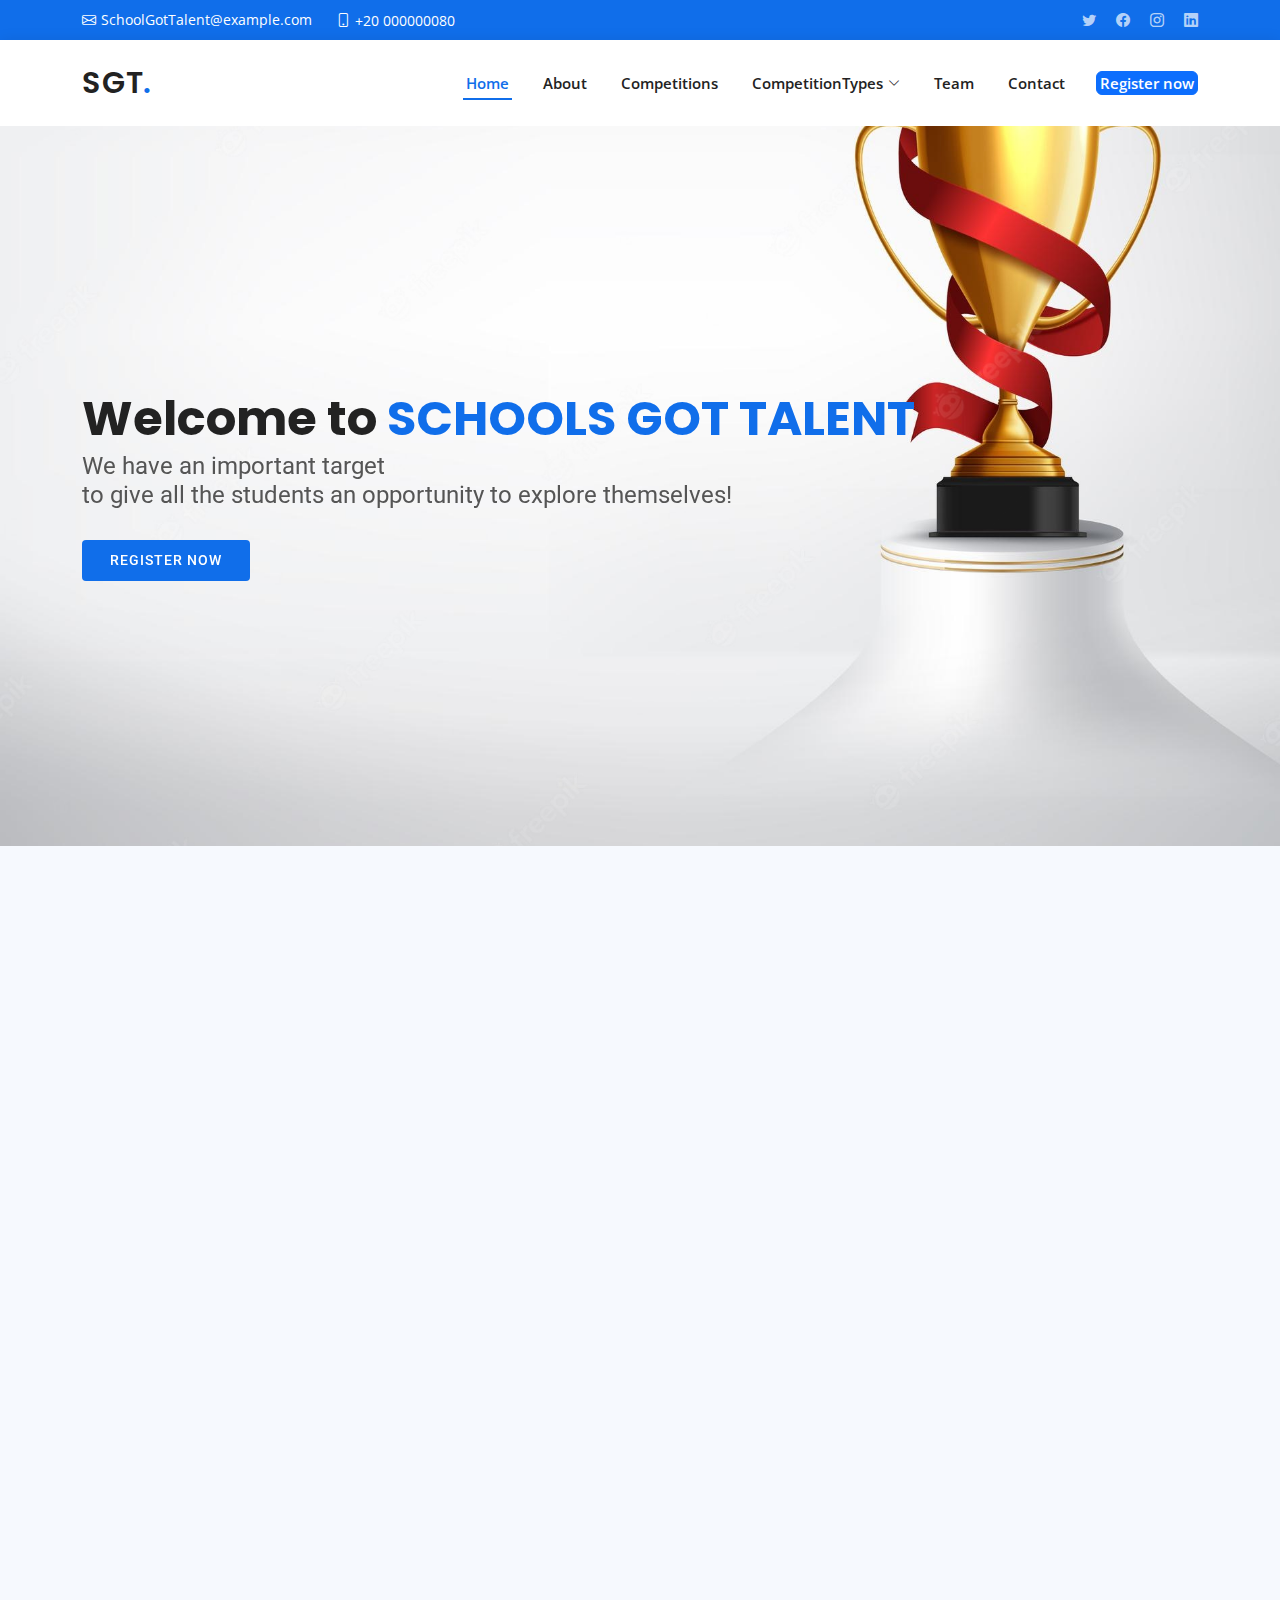
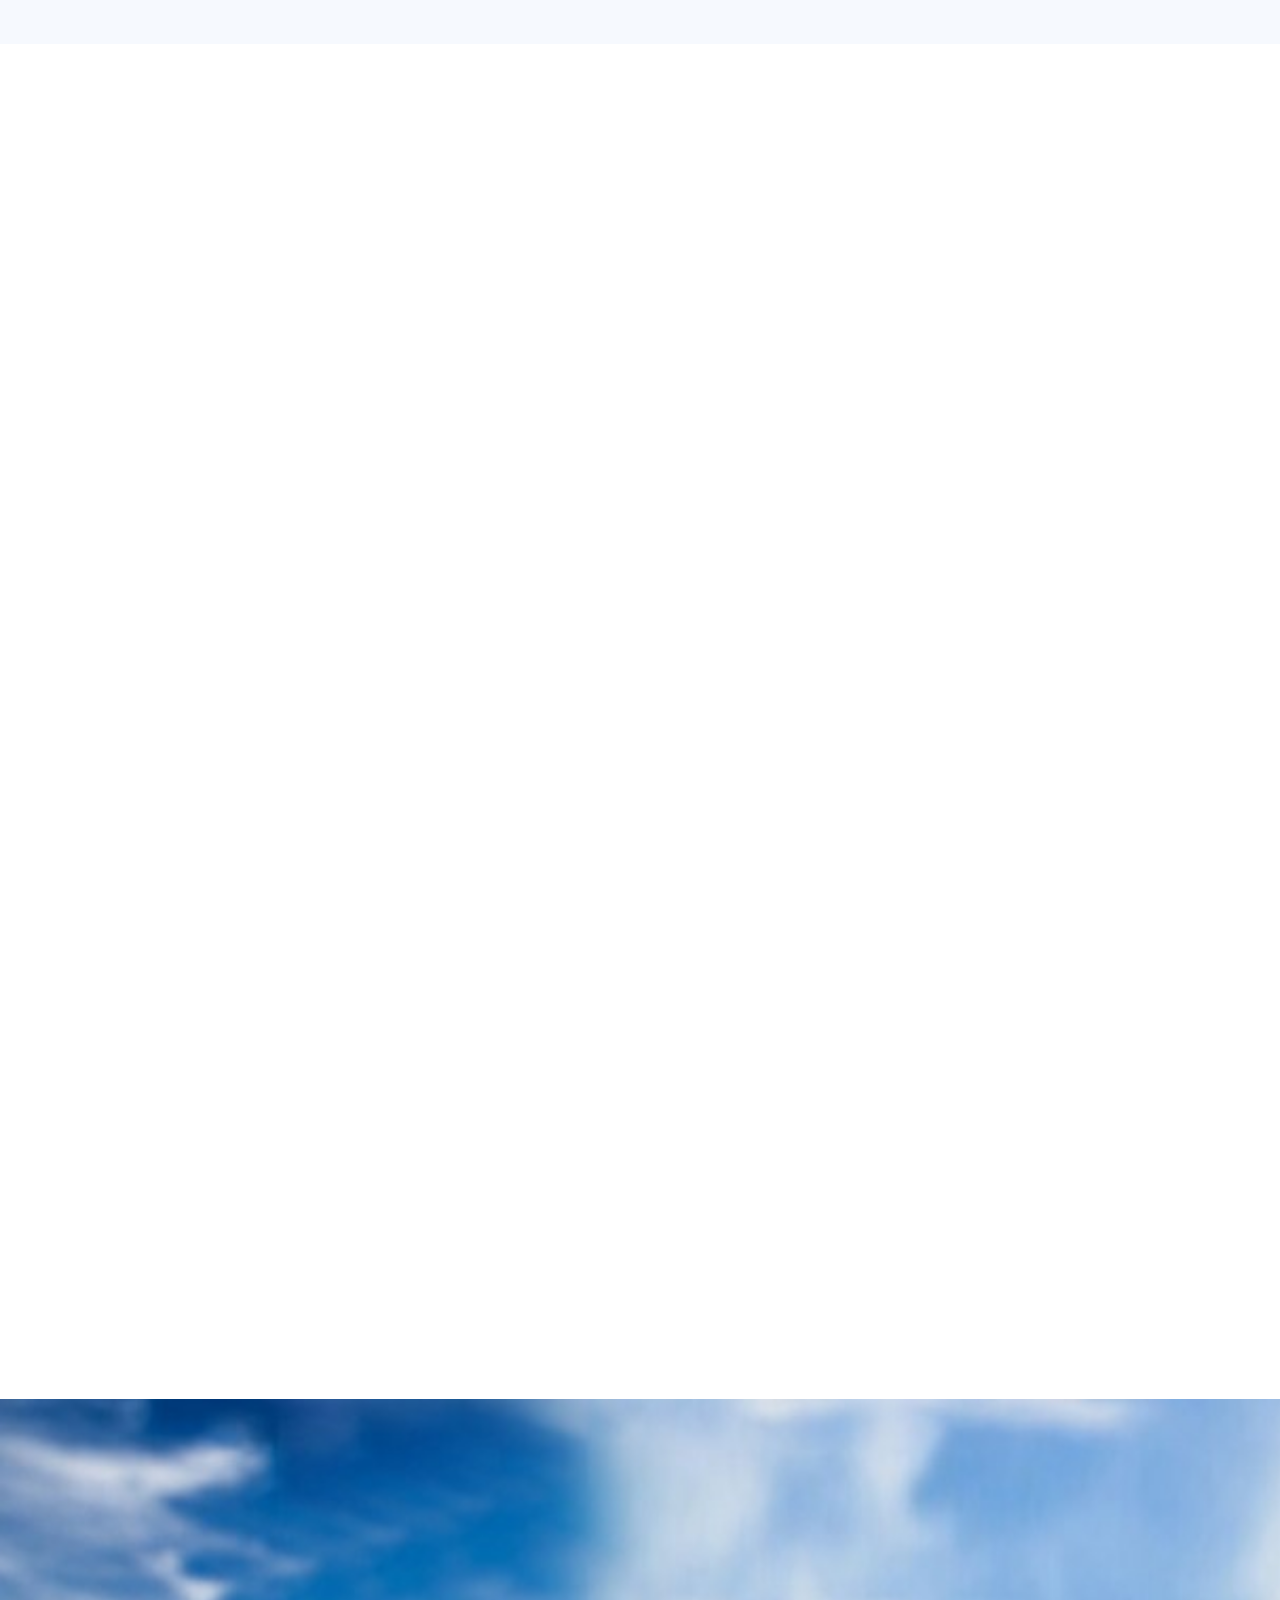
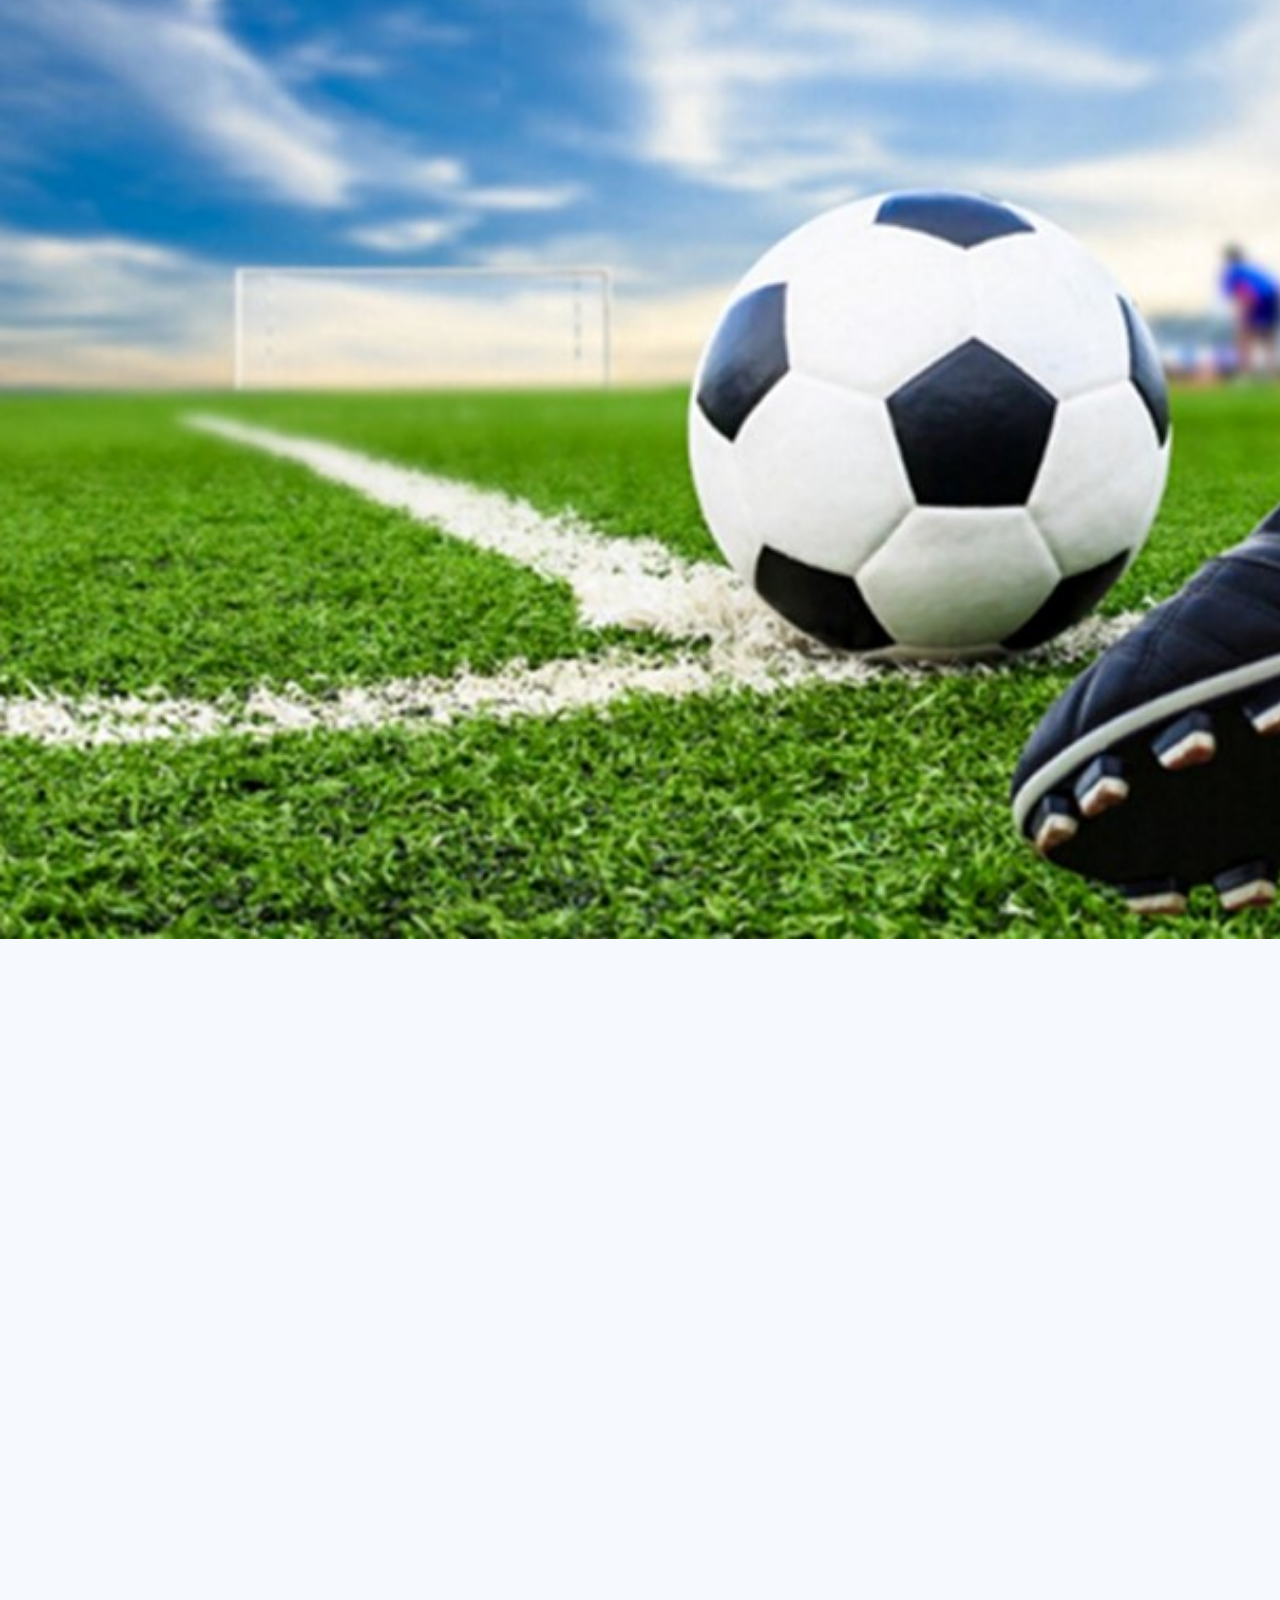
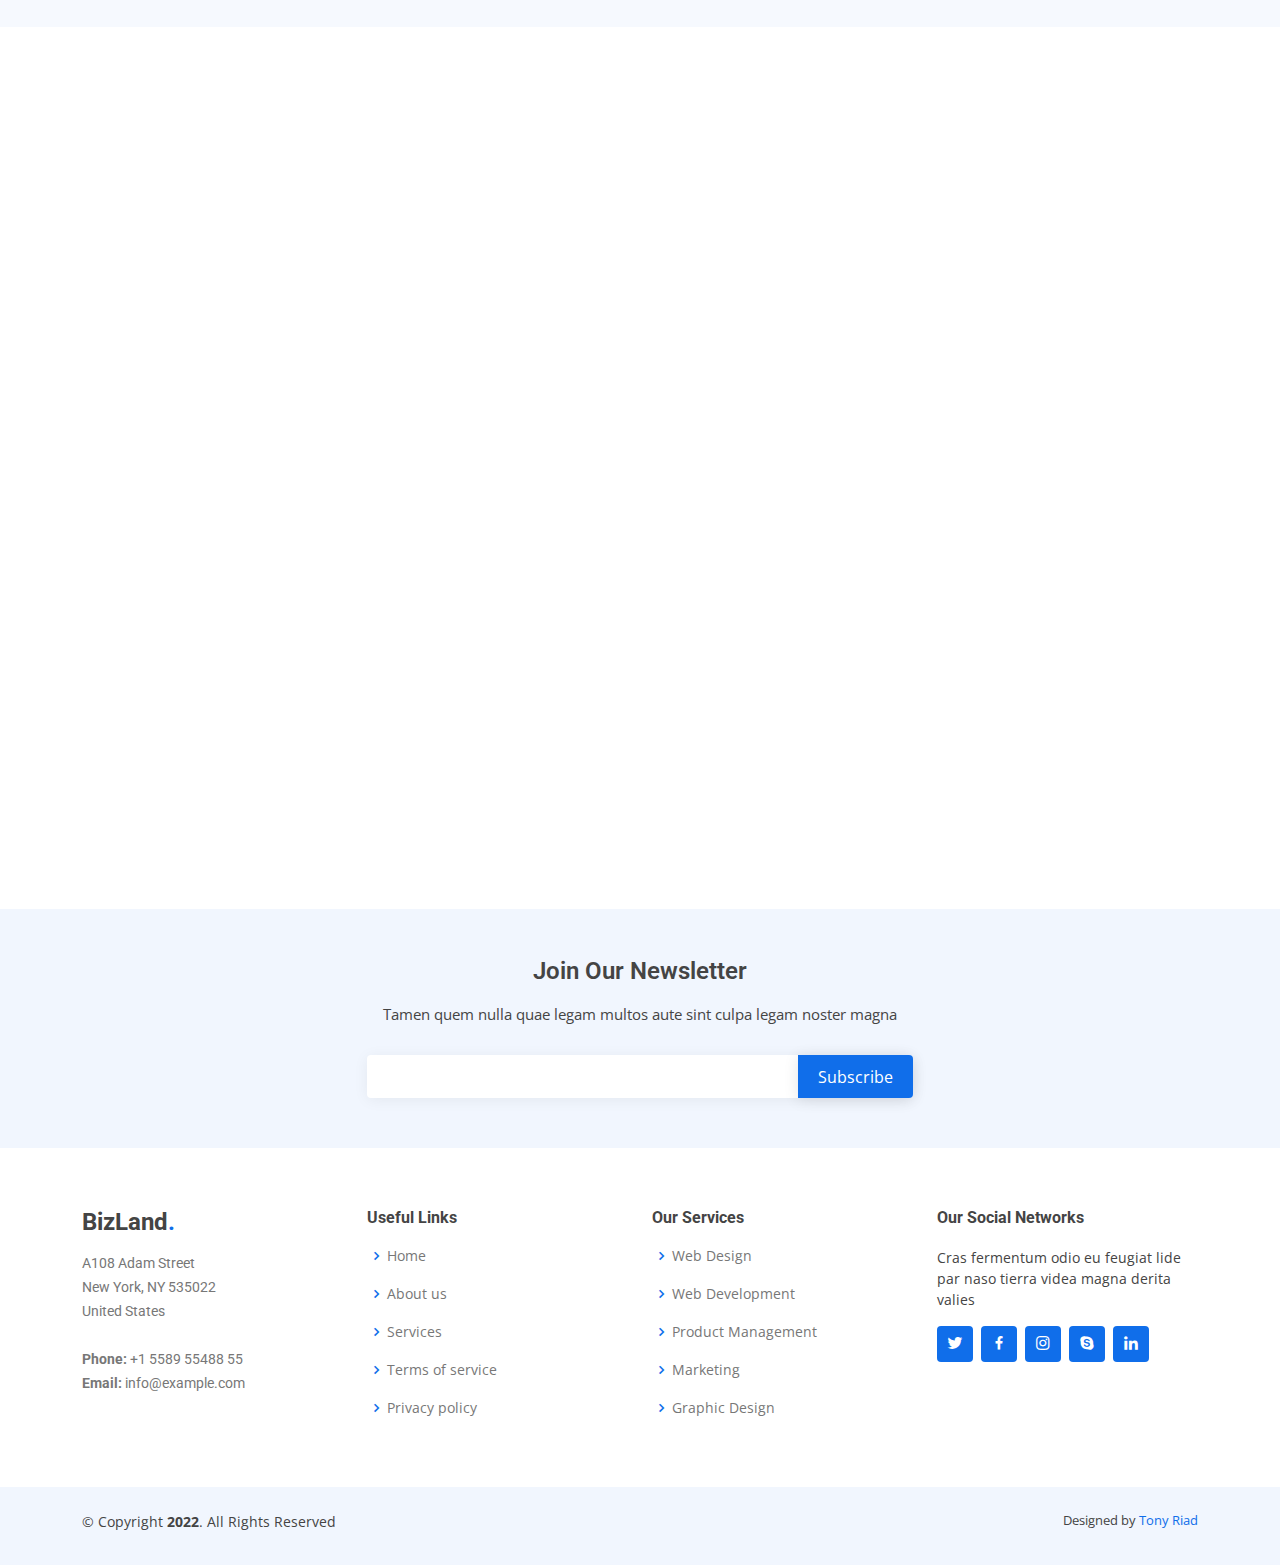
<file: competitions.html>
<!DOCTYPE html>
<html lang="en">

<head>
    <meta charset="utf-8">
    <meta content="width=device-width, initial-scale=1.0" name="viewport">

    <title>BizLand Bootstrap Template - Index</title>
    <meta content="" name="description">
    <meta content="" name="keywords">

    <!-- Favicons -->
    <link href="assets/img/favicon.png" rel="icon">
    <link href="assets/img/apple-touch-icon.png" rel="apple-touch-icon">

    <!-- Google Fonts -->
    <link href="https://fonts.googleapis.com/css?family=Open+Sans:300,300i,400,400i,600,600i,700,700i|Roboto:300,300i,400,400i,500,500i,600,600i,700,700i|Poppins:300,300i,400,400i,500,500i,600,600i,700,700i" rel="stylesheet">

    <!-- Vendor CSS Files -->
    <link href="assets/vendor/aos/aos.css" rel="stylesheet">
    <link href="assets/vendor/bootstrap/css/bootstrap.min.css" rel="stylesheet">
    <link href="assets/vendor/bootstrap-icons/bootstrap-icons.css" rel="stylesheet">
    <link href="assets/vendor/boxicons/css/boxicons.min.css" rel="stylesheet">
    <link href="assets/vendor/glightbox/css/glightbox.min.css" rel="stylesheet">
    <link href="assets/vendor/swiper/swiper-bundle.min.css" rel="stylesheet">

    <!-- Template Main CSS File -->
    <link href="assets/css/style.css" rel="stylesheet">
    <link href="assets/css/customized.css" rel="stylesheet">

    <!-- =======================================================
    * Template Name: BizLand - v3.9.0
    * Template URL: https://bootstrapmade.com/bizland-bootstrap-business-template/
    * Author: BootstrapMade.com
    * License: https://bootstrapmade.com/license/
    ======================================================== -->
</head>

<body>

<!-- ======= Top Bar ======= -->
<section id="topbar" class="d-flex align-items-center">
    <div class="container d-flex justify-content-center justify-content-md-between">
        <div class="contact-info d-flex align-items-center">
            <i class="bi bi-envelope d-flex align-items-center"><a href="mailto:contact@example.com">SchoolGotTalent@example.com</a></i>
            <i class="bi bi-phone d-flex align-items-center ms-4"><span>+20 000000080</span></i>
        </div>
        <div class="social-links d-none d-md-flex align-items-center">
            <a href="#" class="twitter"><i class="bi bi-twitter"></i></a>
            <a href="#" class="facebook"><i class="bi bi-facebook"></i></a>
            <a href="#" class="instagram"><i class="bi bi-instagram"></i></a>
            <a href="#" class="linkedin"><i class="bi bi-linkedin"></i></i></a>
        </div>
    </div>
</section>

<!-- ======= Header ======= -->
<header id="header" class="d-flex align-items-center">
    <div class="container d-flex align-items-center justify-content-between">

        <h1 class="logo"><a href="index.html">SGT<span>.</span></a></h1>
        <!-- Uncomment below if you prefer to use an image logo -->
        <!-- <a href="index.html" class="logo"><img src="assets/img/logo.png" alt=""></a>-->

        <nav id="navbar" class="navbar">
            <ul>
                <li><a class="nav-link scrollto" href="#hero">Home</a></li>
                <li><a class="nav-link scrollto" href="#about">About</a></li>
                <li><a class="nav-link scrollto" href="#competitions">Competitions</a></li>
                <li class="dropdown"><a class="nav-link" href="#CompetitionTypes"><span>CompetitionTypes</span> <i class="bi bi-chevron-down"></i></a>
                    <ul>
                        <li><a href="#FootballCompetition">Football</a></li>
                        <li><a href="#soloComp">Vocal solo</a></li>
                        <li><a href="#GroupComp">Vocal Group</a></li>
                        <li><a href="#DanceComp">Dance Group</a></li>
                        <li><a href="#FamilyComp">Family talent</a></li>
                        <li><a href="#PhotographyComp">Photography Group</a></li>
                        <li class="dropdown"><a href="#"><span>Deep Drop Down</span> <i class="bi bi-chevron-right"></i></a>
                            <ul>
                                <li><a href="#">Deep Drop Down 1</a></li>
                                <li><a href="#">Deep Drop Down 2</a></li>
                                <li><a href="#">Deep Drop Down 3</a></li>
                                <li><a href="#">Deep Drop Down 4</a></li>
                                <li><a href="#">Deep Drop Down 5</a></li>
                            </ul>
                        </li>
                    </ul>
                </li>
                <li><a class="nav-link scrollto" href="#team">Team</a></li>
                <li><a class="nav-link scrollto" href="#contact">Contact</a></li>
                <li><a class="btn btn-primary " style="color: white ;">Register now</a>
            </ul>
            <i class="bi bi-list mobile-nav-toggle"></i>
        </nav><!-- .navbar -->

    </div>
</header><!-- End Header -->

<!-- ======= Hero Section ======= -->
<section id="hero" class="d-flex align-items-center">
    <div class="container" data-aos="zoom-out" data-aos-delay="100">
        <h1>Welcome to <span>SCHOOLS  GOT TALENT </span></h1>
        <h2>We have an important target <BR>
            to give all the students an opportunity to explore themselves!</h2>
        <div class="d-flex">
            <a href="#about" class="btn-get-started scrollto">Register Now</a>
            <!--   <a href="https://www.youtube.com/watch?v=jDDaplaOz7Q" class="glightbox btn-watch-video"><i class="bi bi-play-circle"></i><span>Watch Video</span></a>
       -->
        </div>
    </div>
</section>
<!-- End Hero -->

<main id="main">

    <!-- ======= About Section ======= -->
    <section id="about" class="about section-bg">
        <div class="container" data-aos="fade-up">

            <div class="section-title" style="font-size: large;">
                <h2>About</h2>
                <h3>Find Out More <span>About Us</span></h3>
            </div>

            <div class="row">
                <div class="col-lg-6" data-aos="fade-right" data-aos-delay="100">
                    <img src="images/SGT_Final Logo.png" class="img-fluid" alt="">
                </div>
                <div class="col-lg-6 pt-2 pt-lg-3  m-lg-0 m-sm-3 content d-flex flex-column justify-content-center"  data-aos="fade-up" data-aos-delay="100">

                    <p>ILLUSION MEDIA ADVERTISING AGENCY
                        PRESENTS</p>
                    <h4>INTERNATIONAL SCHOOLS GO TALENTS</h4>
                    <p class="fst-italic">
                        Your talent is God's gift to you. What you do with it is your gift back to God.
                    </p>
                    <ul>
                        <li>

                            <div>
                                <h5>We have an important target …
                                    to give all the students
                                    an opportunity to explore themselves!</h5><br>
                                <p>
                                    Help your student / child build their
                                    self confidence and get introduced to
                                    new community.
                                    We are holding the most cheerful
                                    event … and event that holds fun and
                                    self exploration to all the international
                                    schools students … Junior, middle,
                                    and high school
                                </p>
                            </div><br>

                        </li>
                        <li>
                            <div>
                                <h5>Your talent is worth the effort!</h5><br>
                                <p>
                                    Pursing your abilities and working on them have
                                    never ever failed to pay off!

                                    Self discovery In different aspects of life was never
                                    an easy task, yet it can be an important changing
                                    point in your life!

                                    We will help you show off your talent in the different
                                    branches … singing, dancing, photography, and
                                    football!    </p>
                            </div>

                        </li>
                    </ul>
                    <p>

                    </p>
                </div>
            </div>

        </div>
    </section><!-- End About Section -->

    <!-- ======= reasons Section ======= -->
    <section id="competitions" class="competitions" >
        <div class="container" data-aos="fade-up">

            <div class="section-title">
                <h1>Competition</h1>
                <br>
                <h3>7 Reasons Why YOU Have To
                    <span>Join us! </span>
                </h3>
            </div>
            <!-- row 1 -->
            <div class="row d-flex justify-content-center">
                <!--box 1 -->
                <div class="flip-box col-lg-4 col-md-6 d-flex align-items-stretch mt-4 " style="border: none"  data-aos="zoom-in" data-aos-delay="100">
                    <div class="flip-box-inner">
                        <div class="flip-box-front" style=" background-color: #dc3b3b;" >
                            <br> <br>
                            <h4><a style="color: white">1. MEET NEW PEOPLE   <div class="icon"><i class="bi bi-people"></i></div></a> </h4><br>
                        </div>
                        <div class="flip-box-back" style="background-color: #4375e0;">
                            <br> <br>
                            <p style="color: white" class="text-center">Meet 100s of other students from all
                                International schools all over Egypt!</p>
                        </div>
                    </div>
                </div>
                <!--box 2 -->
                <div class="flip-box col-lg-4 col-md-6 d-flex align-items-stretch mt-4 " style="border: none"  data-aos="zoom-in" data-aos-delay="100">
                    <div class="flip-box-inner">
                        <div class="flip-box-front"  >
                            <br> <br>
                            <h4><a style="color: white" > 2. GET CREATIVE!</a> </h4><br>
                        </div>
                        <div class="flip-box-back" style=" background-color: #4375e0;">
                            <br> <br>
                            <p style="color: white" class="text-center">
                                Schools Got Talents is the best place to
                                express your creativity! from singing to
                                costumes, and stage rehearsals etc.
                            </p>
                        </div>
                    </div>

                </div>
                <!--box 3 -->
                <div class="flip-box col-lg-4 col-md-6 d-flex align-items-stretch mt-4 " style="border: none"  data-aos="zoom-in" data-aos-delay="100">
                    <div class="flip-box-inner">
                        <div class="flip-box-front" style=" background-color: #09a845;" >
                            <br> <br>
                            <h4><a href="" style="color: white;">3. WIN PRIZES!</a></h4><br>
                        </div>
                        <div class="flip-box-back" style="background-color: #09a845;">
                            <br> <br>
                            <p style="color: white">
                                Win awesome prizes, trips, trophies, gift
                                cards and MORE!
                            </p>
                        </div>
                    </div>


                </div>
                <!--box 4 -->
                <div class="flip-box col-lg-4 col-md-6 d-flex align-items-stretch mt-4 " style="border: none"  data-aos="zoom-in" data-aos-delay="100">
                    <div class="flip-box-inner">
                        <div class="flip-box-front" style=" background-color: #520194;" >
                            <br> <br>
                            <h4><a href="" style="color: white;">4. COMPETE!</a></h4><br>
                        </div>
                        <div class="flip-box-back" style=" background-color: #520194;">
                            <br>
                            <p style="color: white">
                                Compete with lots of International
                                schools. Show off your skills and most of
                                all be prepared to have the best time of
                                your life!
                            </p>
                        </div>
                    </div>


                </div>
                <!--box 5 -->
                <div class="flip-box col-lg-4 col-md-6 d-flex align-items-stretch mt-4 " style="border: none"  data-aos="zoom-in" data-aos-delay="100">
                    <div class="flip-box-inner">
                        <div class="flip-box-front" style=" background-color: #dea907;">
                            <br> <br>
                            <h4><a href="" style="color: white;">5. BUILD SKILLS!</a></h4><br>
                        </div>
                        <div class="flip-box-back" style=" background-color: #dea907;" >
                            <br>
                            <p style="color: white">
                                Let “Schools Got Talents” be the start to
                                build your leadership, teamwork,
                                creativity & communication skills!
                            </p>
                        </div>
                    </div>


                </div>
                <!--box 6 -->
                <div class="flip-box col-lg-4 col-md-6 d-flex align-items-stretch mt-4 " style="border: none"  data-aos="zoom-in" data-aos-delay="100">
                    <div class="flip-box-inner">
                        <div class="flip-box-front" style=" background-color: #d96c01;" >
                            <br> <br>
                            <h4><a href="" style="color: white;">6. LEARN & SHARE CULTURE!</a></h4><br>
                        </div>
                        <div class="flip-box-back" style=" background-color: #d96c01;">
                            <br>
                            <p style="color: white">
                                Through creativity learn more about the culture
                                and how you can mix it with your own!
                            </p>
                        </div>
                    </div>


                </div>
                <!--box 7 -->
                <div class="flip-box col-lg-4 col-md-6 d-flex align-items-stretch mt-4 " style="border: none"  data-aos="zoom-in" data-aos-delay="100">
                    <div class="flip-box-inner">
                        <div class="flip-box-front" style=" background-color: #e22d5d;">
                            <br> <br>
                            <h4><a href="" style="color: white;">7. HAVE FUN!</a></h4><br>
                        </div>
                        <div class="flip-box-back" style=" background-color: #e22d5d;">
                            <br>
                            <p style="color: white">
                                Schools Got Talents is all about creating the
                                perfect event for high school students to have
                                fun! So get ready to dance, meet new people
                                and win some amazing prizes!
                            </p>
                        </div>
                    </div>


                </div>

            </div>

            <div class="row d-flex justify-content-center">
                <img class="img-fluid" src="images/kids.jpg" style="height: 25em">
            </div>

        </div>
    </section>
    <!-- End 7 reasons  Section -->


    <!-- ======= Competition types Section ======= -->
    <section id="FootballCompetition" class="FootballCompetition"   >
        <style>
            #FootballCompetition {
                padding: 80px 0;
                background:  url("/images/football.jpg") no-repeat ;
                background-size: cover;
                position: relative;
            }

        </style>
        <div class="container" data-aos="fade-up" style="font-size: 16px">

            <div class="section-title">
                <h1>Football Competition</h1>
                <h2>REQUIRES SCHOOL REGISTRATION
                </h2>
            </div>

            <div class="row text-center " style=" background-color:rgba(255,255,255,0.6);font-weight: bold ; color: #000000 ; margin: 0em; padding: 2em" >
                <p>
                    School representation in Schools Got Talent Competition offers children the opportunity
                    to develop their abilities and demonstrate their talent.
                </p>
                <p>
                    Personal development of all children is vital as they grow and the positive values that children hold as they
                    participate in schools' football, such as leadership
                    , sportsmanship, integrity as well as their own character traits such as effort, determination and perseverance
                    are key life skills that are developed through sport.
                    These are the very skills that children will need for the future in a very demanding world.

                </p>
                <h2 ><br>
                    <div class="text-center" style="background-color: #0f3d81 ; color: white ; padding: 0.25em">
                        Description
                    </div>

                </h2>
                <p><br>This particular competition is our highest level of inter-school competition. It is open to all
                    International schools with the
                    <em> maximum of 25 students per team</em> selected by the schools according to our age verification policy!
                    <br> All matches are played outdoor in a very well esteemed football field.
                </p>

                <div class="row" style="background-color: #0f3d81 ; color: white ; padding: 0.25em ;margin: 0.5em" >
                    <h3 class="col-sm-8">Age groups:</h3>
                    <h3 class="col-sm-2"> Format</h3>

                </div>


                <div class="row">
                    <p class="col-sm-8">Under 15 (Middle School)  </p>
                    <p class="col-sm-3">11 v 11</p>
                    <p class="col-sm-8">Under 18 (High School) </p>
                    <p class="col-sm-3">11 v 11
                </div>

                <div class="row" style="background-color: #0f3d81 ; color: white ; padding: 0.5em ;" >
                    <ul style="list-style: none">
                        <li>
                            Group Phase:
                        </li>
                    </ul>
                </div>
                <div>
                    <p>
                        This competition is based on the Champions League format. Teams will be drawn in groups of 4 - 6 teams with each team playing each other once before Christmas.
                        In the group phase a win will gain 3 points a draw will gain 1 point and a defeat will gain 0 points. The winners and runners-up of the group phase will qualify
                        to compete in the knockout phase.
                    </p>
                </div>

                <div class="row" style="background-color: #0f3d81 ; color: white ; padding: 0.5em ;" >
                    <ul style="list-style: none">
                        <li>
                            Knockout Phase:
                        </li>
                    </ul>
                </div>
                <div>
                    <p>
                        The winners and runners-up of each group will progress to the knockout phase. At this point matches will take place on the cup-tie principle,
                        using extra time and penalties if necessary to determine which team progresses to the next round.
                    </p>
                </div>

            </div>









        </div>
    </section>




    <!-- ======= Frequently Asked Questions Section ======= -->
    <section id="faq" class="faq section-bg">
        <div class="container" data-aos="fade-up">

            <div class="section-title">
                <h2>F.A.Q</h2>
                <h3>Frequently Asked <span>Questions</span></h3>
                <p>Ut possimus qui ut temporibus culpa velit eveniet modi omnis est adipisci expedita at voluptas atque vitae autem.</p>
            </div>

            <div class="row justify-content-center">
                <div class="col-xl-10">
                    <ul class="faq-list">

                        <li>
                            <div data-bs-toggle="collapse" class="collapsed question" href="#faq1">Non consectetur a erat nam at lectus urna duis? <i class="bi bi-chevron-down icon-show"></i><i class="bi bi-chevron-up icon-close"></i></div>
                            <div id="faq1" class="collapse" data-bs-parent=".faq-list">
                                <p>
                                    Feugiat pretium nibh ipsum consequat. Tempus iaculis urna id volutpat lacus laoreet non curabitur gravida. Venenatis lectus magna fringilla urna porttitor rhoncus dolor purus non.
                                </p>
                            </div>
                        </li>

                        <li>
                            <div data-bs-toggle="collapse" href="#faq2" class="collapsed question">Feugiat scelerisque varius morbi enim nunc faucibus a pellentesque? <i class="bi bi-chevron-down icon-show"></i><i class="bi bi-chevron-up icon-close"></i></div>
                            <div id="faq2" class="collapse" data-bs-parent=".faq-list">
                                <p>
                                    Dolor sit amet consectetur adipiscing elit pellentesque habitant morbi. Id interdum velit laoreet id donec ultrices. Fringilla phasellus faucibus scelerisque eleifend donec pretium. Est pellentesque elit ullamcorper dignissim. Mauris ultrices eros in cursus turpis massa tincidunt dui.
                                </p>
                            </div>
                        </li>

                        <li>
                            <div data-bs-toggle="collapse" href="#faq3" class="collapsed question">Dolor sit amet consectetur adipiscing elit pellentesque habitant morbi? <i class="bi bi-chevron-down icon-show"></i><i class="bi bi-chevron-up icon-close"></i></div>
                            <div id="faq3" class="collapse" data-bs-parent=".faq-list">
                                <p>
                                    Eleifend mi in nulla posuere sollicitudin aliquam ultrices sagittis orci. Faucibus pulvinar elementum integer enim. Sem nulla pharetra diam sit amet nisl suscipit. Rutrum tellus pellentesque eu tincidunt. Lectus urna duis convallis convallis tellus. Urna molestie at elementum eu facilisis sed odio morbi quis
                                </p>
                            </div>
                        </li>

                        <li>
                            <div data-bs-toggle="collapse" href="#faq4" class="collapsed question">Ac odio tempor orci dapibus. Aliquam eleifend mi in nulla? <i class="bi bi-chevron-down icon-show"></i><i class="bi bi-chevron-up icon-close"></i></div>
                            <div id="faq4" class="collapse" data-bs-parent=".faq-list">
                                <p>
                                    Dolor sit amet consectetur adipiscing elit pellentesque habitant morbi. Id interdum velit laoreet id donec ultrices. Fringilla phasellus faucibus scelerisque eleifend donec pretium. Est pellentesque elit ullamcorper dignissim. Mauris ultrices eros in cursus turpis massa tincidunt dui.
                                </p>
                            </div>
                        </li>

                        <li>
                            <div data-bs-toggle="collapse" href="#faq5" class="collapsed question">Tempus quam pellentesque nec nam aliquam sem et tortor consequat? <i class="bi bi-chevron-down icon-show"></i><i class="bi bi-chevron-up icon-close"></i></div>
                            <div id="faq5" class="collapse" data-bs-parent=".faq-list">
                                <p>
                                    Molestie a iaculis at erat pellentesque adipiscing commodo. Dignissim suspendisse in est ante in. Nunc vel risus commodo viverra maecenas accumsan. Sit amet nisl suscipit adipiscing bibendum est. Purus gravida quis blandit turpis cursus in
                                </p>
                            </div>
                        </li>

                        <li>
                            <div data-bs-toggle="collapse" href="#faq6" class="collapsed question">Tortor vitae purus faucibus ornare. Varius vel pharetra vel turpis nunc eget lorem dolor? <i class="bi bi-chevron-down icon-show"></i><i class="bi bi-chevron-up icon-close"></i></div>
                            <div id="faq6" class="collapse" data-bs-parent=".faq-list">
                                <p>
                                    Laoreet sit amet cursus sit amet dictum sit amet justo. Mauris vitae ultricies leo integer malesuada nunc vel. Tincidunt eget nullam non nisi est sit amet. Turpis nunc eget lorem dolor sed. Ut venenatis tellus in metus vulputate eu scelerisque. Pellentesque diam volutpat commodo sed egestas egestas fringilla phasellus faucibus. Nibh tellus molestie nunc non blandit massa enim nec.
                                </p>
                            </div>
                        </li>

                    </ul>
                </div>
            </div>

        </div>
    </section><!-- End Frequently Asked Questions Section -->

    <!-- ======= Contact Section ======= -->
    <section id="contact" class="contact">
        <div class="container" data-aos="fade-up">

            <div class="section-title">
                <h2>Contact</h2>
                <h3><span>Contact Us</span></h3>
                <p>Ut possimus qui ut temporibus culpa velit eveniet modi omnis est adipisci expedita at voluptas atque vitae autem.</p>
            </div>

            <div class="row" data-aos="fade-up" data-aos-delay="100">
                <div class="col-lg-6">
                    <div class="info-box mb-4">
                        <i class="bx bx-map"></i>
                        <h3>Our Address</h3>
                        <p>A108 Adam Street, New York, NY 535022</p>
                    </div>
                </div>

                <div class="col-lg-3 col-md-6">
                    <div class="info-box  mb-4">
                        <i class="bx bx-envelope"></i>
                        <h3>Email Us</h3>
                        <p>contact@example.com</p>
                    </div>
                </div>

                <div class="col-lg-3 col-md-6">
                    <div class="info-box  mb-4">
                        <i class="bx bx-phone-call"></i>
                        <h3>Call Us</h3>
                        <p>+1 5589 55488 55</p>
                    </div>
                </div>

            </div>

            <div class="row" data-aos="fade-up" data-aos-delay="100">

                <div class="col-lg-6 ">
                    <iframe class="mb-4 mb-lg-0" src="https://www.google.com/maps/embed?pb=!1m14!1m8!1m3!1d12097.433213460943!2d-74.0062269!3d40.7101282!3m2!1i1024!2i768!4f13.1!3m3!1m2!1s0x0%3A0xb89d1fe6bc499443!2sDowntown+Conference+Center!5e0!3m2!1smk!2sbg!4v1539943755621" frameborder="0" style="border:0; width: 100%; height: 384px;" allowfullscreen></iframe>
                </div>

                <div class="col-lg-6">
                    <form action="forms/contact.php" method="post" role="form" class="php-email-form">
                        <div class="row">
                            <div class="col form-group">
                                <input type="text" name="name" class="form-control" id="name" placeholder="Your Name" required>
                            </div>
                            <div class="col form-group">
                                <input type="email" class="form-control" name="email" id="email" placeholder="Your Email" required>
                            </div>
                        </div>
                        <div class="form-group">
                            <input type="text" class="form-control" name="subject" id="subject" placeholder="Subject" required>
                        </div>
                        <div class="form-group">
                            <textarea class="form-control" name="message" rows="5" placeholder="Message" required></textarea>
                        </div>
                        <div class="my-3">
                            <div class="loading">Loading</div>
                            <div class="error-message"></div>
                            <div class="sent-message">Your message has been sent. Thank you!</div>
                        </div>
                        <div class="text-center"><button type="submit">Send Message</button></div>
                    </form>
                </div>

            </div>

        </div>
    </section><!-- End Contact Section -->

</main><!-- End #main -->

<!-- ======= Footer ======= -->
<footer id="footer">

    <div class="footer-newsletter">
        <div class="container">
            <div class="row justify-content-center">
                <div class="col-lg-6">
                    <h4>Join Our Newsletter</h4>
                    <p>Tamen quem nulla quae legam multos aute sint culpa legam noster magna</p>
                    <form action="" method="post">
                        <input type="email" name="email"><input type="submit" value="Subscribe">
                    </form>
                </div>
            </div>
        </div>
    </div>

    <div class="footer-top">
        <div class="container">
            <div class="row">

                <div class="col-lg-3 col-md-6 footer-contact">
                    <h3>BizLand<span>.</span></h3>
                    <p>
                        A108 Adam Street <br>
                        New York, NY 535022<br>
                        United States <br><br>
                        <strong>Phone:</strong> +1 5589 55488 55<br>
                        <strong>Email:</strong> info@example.com<br>
                    </p>
                </div>

                <div class="col-lg-3 col-md-6 footer-links">
                    <h4>Useful Links</h4>
                    <ul>
                        <li><i class="bx bx-chevron-right"></i> <a href="#">Home</a></li>
                        <li><i class="bx bx-chevron-right"></i> <a href="#">About us</a></li>
                        <li><i class="bx bx-chevron-right"></i> <a href="#">Services</a></li>
                        <li><i class="bx bx-chevron-right"></i> <a href="#">Terms of service</a></li>
                        <li><i class="bx bx-chevron-right"></i> <a href="#">Privacy policy</a></li>
                    </ul>
                </div>

                <div class="col-lg-3 col-md-6 footer-links">
                    <h4>Our Services</h4>
                    <ul>
                        <li><i class="bx bx-chevron-right"></i> <a href="#">Web Design</a></li>
                        <li><i class="bx bx-chevron-right"></i> <a href="#">Web Development</a></li>
                        <li><i class="bx bx-chevron-right"></i> <a href="#">Product Management</a></li>
                        <li><i class="bx bx-chevron-right"></i> <a href="#">Marketing</a></li>
                        <li><i class="bx bx-chevron-right"></i> <a href="#">Graphic Design</a></li>
                    </ul>
                </div>

                <div class="col-lg-3 col-md-6 footer-links">
                    <h4>Our Social Networks</h4>
                    <p>Cras fermentum odio eu feugiat lide par naso tierra videa magna derita valies</p>
                    <div class="social-links mt-3">
                        <a href="#" class="twitter"><i class="bx bxl-twitter"></i></a>
                        <a href="#" class="facebook"><i class="bx bxl-facebook"></i></a>
                        <a href="#" class="instagram"><i class="bx bxl-instagram"></i></a>
                        <a href="#" class="google-plus"><i class="bx bxl-skype"></i></a>
                        <a href="#" class="linkedin"><i class="bx bxl-linkedin"></i></a>
                    </div>
                </div>

            </div>
        </div>
    </div>

    <div class="container py-4">
        <div class="copyright">
            &copy; Copyright <strong><span>2022</span></strong>. All Rights Reserved
        </div>
        <div class="credits">
            <!-- All the links in the footer should remain intact. -->
            <!-- You can delete the links only if you purchased the pro version. -->
            <!-- Licensing information: https://bootstrapmade.com/license/ -->
            <!-- Purchase the pro version with working PHP/AJAX contact form: https://bootstrapmade.com/bizland-bootstrap-business-template/ -->
            Designed by <a href="https://bootstrapmade.com/">Tony Riad</a>
        </div>
    </div>
</footer><!-- End Footer -->

<div id="preloader"></div>
<a href="#" class="back-to-top d-flex align-items-center justify-content-center"><i class="bi bi-arrow-up-short"></i></a>

<!-- Vendor JS Files -->
<script src="assets/vendor/purecounter/purecounter_vanilla.js"></script>
<script src="assets/vendor/aos/aos.js"></script>
<script src="assets/vendor/bootstrap/js/bootstrap.bundle.min.js"></script>
<script src="assets/vendor/glightbox/js/glightbox.min.js"></script>
<script src="assets/vendor/isotope-layout/isotope.pkgd.min.js"></script>
<script src="assets/vendor/swiper/swiper-bundle.min.js"></script>
<script src="assets/vendor/waypoints/noframework.waypoints.js"></script>
<script src="assets/vendor/php-email-form/validate.js"></script>

<!-- Template Main JS File -->
<script src="assets/js/main.js"></script>

</body>

</html>
</file>
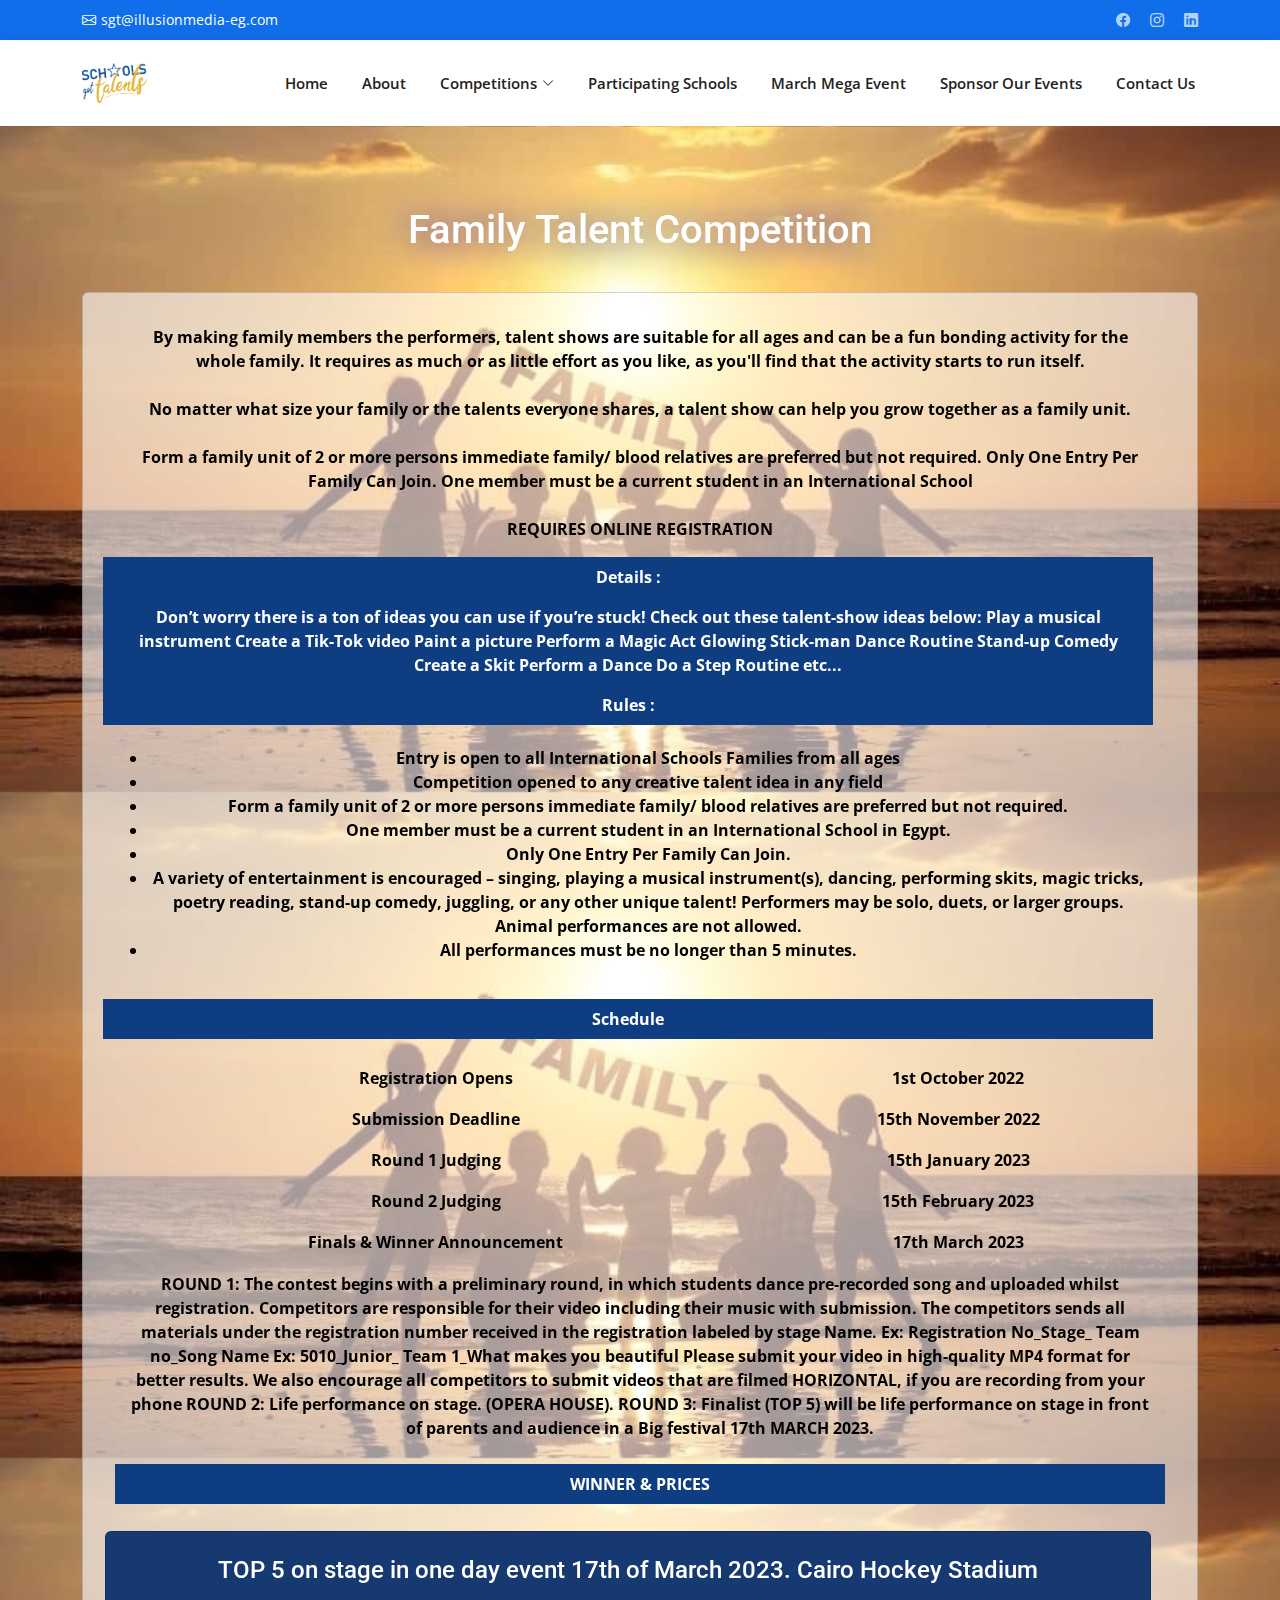
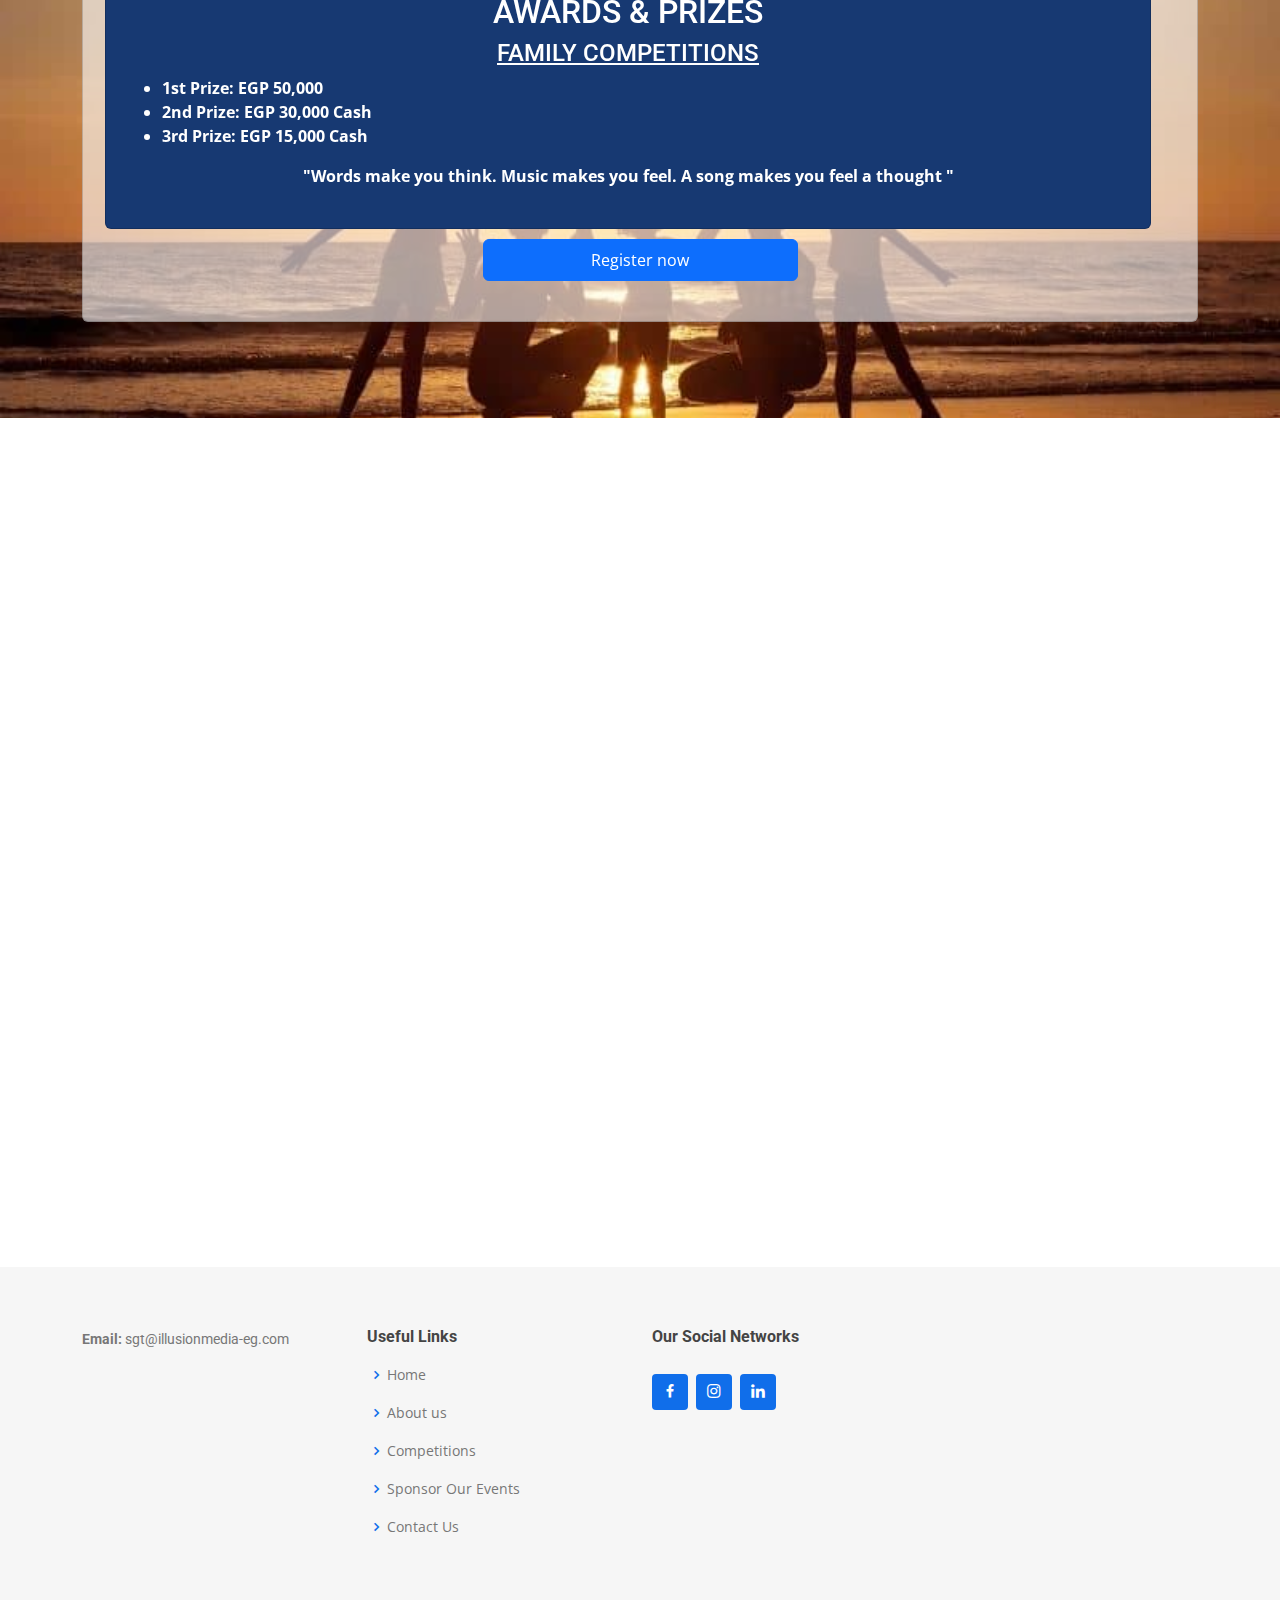
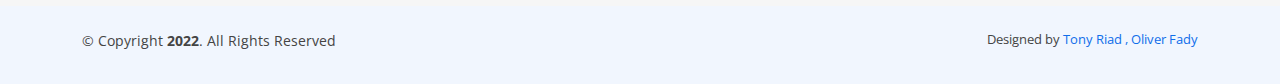
<file: family.html>
<!DOCTYPE html>
<html lang="en" xmlns="http://www.w3.org/1999/html">

<head>
    <meta charset="utf-8">
    <meta content="width=device-width, initial-scale=1.0" name="viewport">

    <title>School Got Talent</title>
    <meta content="" name="description">
    <meta content="" name="keywords">

    <!-- Favicons -->
    <link href="assets/img/favicon.png" rel="icon">
    <link href="assets/img/apple-touch-icon.png" rel="apple-touch-icon">

    <!-- Google Fonts -->
    <link href="https://fonts.googleapis.com/css?family=Open+Sans:300,300i,400,400i,600,600i,700,700i|Roboto:300,300i,400,400i,500,500i,600,600i,700,700i|Poppins:300,300i,400,400i,500,500i,600,600i,700,700i" rel="stylesheet">

    <!-- Vendor CSS Files -->
    <link href="assets/vendor/aos/aos.css" rel="stylesheet">
    <link href="assets/vendor/bootstrap/css/bootstrap.min.css" rel="stylesheet">
    <link href="assets/vendor/bootstrap-icons/bootstrap-icons.css" rel="stylesheet">
    <link href="assets/vendor/boxicons/css/boxicons.min.css" rel="stylesheet">
    <link href="assets/vendor/glightbox/css/glightbox.min.css" rel="stylesheet">
    <link href="assets/vendor/swiper/swiper-bundle.min.css" rel="stylesheet">

    <!-- Template Main CSS File -->
    <link href="assets/css/style.css" rel="stylesheet">
    <link href="assets/css/customized.css" rel="stylesheet">


</head>

<body>

<!-- ======= Top Bar ======= -->
<section id="topbar" class="d-flex align-items-center">
    <div class="container d-flex justify-content-center justify-content-md-between">
        <div class="contact-info d-flex align-items-center">
            <i class="bi bi-envelope d-flex align-items-center"><a href="mailto:contact@example.com">sgt@illusionmedia-eg.com</a></i>
            <!--  <i class="bi bi-phone d-flex align-items-center ms-4"><span>+20 000000080</span></i>-->
        </div>
        <div class="social-links d-none d-md-flex align-items-center">
            <a href="https://www.facebook.com/Schoolsgottalents/" class="facebook"><i class="bi bi-facebook"></i></a>
            <a href="https://instagram.com/schoolsgottalents?igshid=YmMyMTA2M2Y=" class="instagram"><i class="bi bi-instagram"></i></a>
            <a href="https://www.linkedin.com/company/schools-got-talents/?viewAsMember=true" class="linkedin"><i class="bi bi-linkedin"></i></a>

        </div>
    </div>
</section>


<!--  ======= Header ======= -->
<header id="header" class="d-flex align-items-center">
    <div class="container d-flex align-items-center justify-content-between">


        <!-- Uncomment below if you prefer to use an image logo -->
        <a href="index.html" class="logo"><img src="images/SGT_Final%20Logo.jpg" alt="LOGO PICTURE"></a>

        <nav id="navbar" class="navbar">
            <ul>
                <li><a class="nav-link scrollto" href="#hero">Home</a></li>
                <li><a class="nav-link scrollto" href="#about">About</a></li>
                <li class="dropdown"><a class="nav-link" href="#CompetitionTypes"><span>Competitions</span> <i class="bi bi-chevron-down"></i></a>
                    <ul>

                        <li class="dropdown"><a class="nav-link"  href="#FootballCompetition" ><span>Individual Competitions</span> <i class="bi bi-chevron-down"></i></a>
                            <ul>
                                <li><a href="vocalSolo.html">Vocal Solo</a></li>
                                <li><a href="family.html">Family Talent</a></li>
                                <li><a href="photography.html">Photography</a></li>
                            </ul>
                        </li>
                        <li class="dropdown"><a class="nav-link"  href="#FootballCompetition" ><span>Group Competitions</span> <i class="bi bi-chevron-down"></i></a>
                            <ul>
                                <li><a href="football.html">Football Cup</a></li>
                                <li><a href="vocalGroup.html">Vocal Group</a></li>
                                <li><a href="dancing.html">Dance Group</a></li>
                                <li><a href="teachers.html">Teachers Talent</a></li>
                            </ul>
                        </li>


                    </ul>
                </li>
                <li><a class="nav-link scrollto" href="#participatingSchools">Participating Schools </a></li>
                <li><a class="nav-link scrollto" href="#marchMegaEvent">March Mega Event</a></li>
                <li><a class="nav-link scrollto" href="#sponserEvents">Sponsor Our Events</a></li>

                <li><a class="nav-link scrollto" href="#contact">Contact Us</a></li>
            </ul>
            <i class="bi bi-list mobile-nav-toggle"></i>
        </nav><!-- .navbar -->

    </div>
</header><!-- End Header -->

<!-- ======= Competition types Section ======= -->
<section id="familyCompetition"     >

    <div class="container " data-aos="fade-up" style="font-size: 16px">

        <div class="section-title">
            <h1 style="color:white; border: #0f3d81  ;
            text-shadow: 0 0 3vw #1813b6, 0 0 50vw #ffffff; ">Family Talent Competition</h1>

        </div>

        <div class="row text-center card mb-3 middleBox"
             style=" background-color:rgba(255,255,255,0.6);font-weight: bold ;
        color: #000000 ; margin: 0em; padding: 2em ">

            <p class="card-text">
                By making family members the performers, talent shows
                are suitable for all ages and can be a fun bonding activity
                for the whole family. It requires as much or as little effort
                as you like, as you'll find that the activity starts to run
                itself. <br><br>

                No matter what size your family or the talents everyone
                shares, a talent show can help you grow together as a
                family unit. <br><br>

                Form a family unit of 2 or more persons immediate
                family/ blood relatives are preferred but not required.
                Only One Entry Per Family Can Join. One member must be
                a current student in an International School
                <br><br>
                REQUIRES ONLINE REGISTRATION
            </p>


            <div class="row middleBox"  style="background-color: #0f3d81 ; color: white ; padding: 0.5em ;" >
                Details :
            </div>

            <div class="row middleBox"  style="background-color: #0f3d81 ; color: white ; padding: 0.5em ;" >
                Don’t worry there is a ton of ideas you can
                use if you’re stuck!
                Check out these talent-show ideas below:
                Play a musical instrument
                Create a Tik-Tok video
                Paint a picture
                Perform a Magic Act
                Glowing Stick-man Dance Routine
                Stand-up Comedy
                Create a Skit
                Perform a Dance
                Do a Step Routine
                etc...
            </div>

            <div class="row middleBox"  style="background-color: #0f3d81 ; color: white ; padding: 0.5em ;" >
                Rules :
            </div>

            <div class="row " style="margin: auto ; padding: 0.8rem; margin: 0.5rem"  >
                <ul>
                    <li>
                        Entry is open to all International Schools Families from all ages

                    </li>   <li>
                    Competition opened to any creative talent idea in any field
                    </li>
                    <li>
                        Form a family unit of 2 or more persons immediate family/ blood relatives are preferred but not required.
                    </li>
                    <li>
                        One member must be a current student in an International School in Egypt.
                    </li>
                    <li>
                        Only One Entry Per Family Can Join.

                    </li>
                    <li>
                        A variety of entertainment is encouraged – singing, playing a musical instrument(s), dancing, performing skits, magic
                        tricks, poetry reading, stand-up comedy, juggling, or any other unique talent! Performers may be solo, duets, or
                        larger groups. Animal performances are not allowed.
                    </li><li>
                    All performances must be no longer than 5 minutes.

                </li>

                </ul>




            </div>
            <!-- Schedule -->
            <div class="row middleBox" style="background-color: #0f3d81 ; color: white ; padding: 0.5em ; " > Schedule
            </div>
            <div>
                <div class="row middleBox">
                    <table style="border-spacing:50px; width:100% ;  ">
                        <style>
                            tr td {
                                margin: auto;
                                padding-bottom: 1em;
                            }
                        </style>
                        <tr>
                            <td>
                                Registration Opens
                            </td>
                            <td>
                                1st October 2022
                            </td>
                        </tr><br>

                        <tr>
                            <td>
                                Submission Deadline
                            </td>
                            <td>
                                 15th November 2022
                            </td>
                        </tr>
                        <tr>
                            <td>
                                Round 1 Judging
                            </td>
                            <td>
                                 15th January 2023
                            </td>
                        </tr>
                        <tr>
                            <td>
                                Round 2 Judging
                            </td>
                            <td>
                               15th February 2023
                            </td>
                        </tr>
                        <tr>
                            <td>
                                Finals & Winner Announcement
                            </td>
                            <td>
                             17th March 2023
                            </td>
                        </tr>
                    </table>
                </div>
                ROUND 1:
                The contest begins with a preliminary round, in which
                students dance pre-recorded song and uploaded whilst
                registration.
                Competitors are responsible for their video including their
                music with submission. The competitors sends all
                materials under the registration number received in the
                registration labeled by stage Name.
                Ex: Registration No_Stage_ Team no_Song Name
                Ex: 5010_Junior_ Team 1_What makes you beautiful

                Please submit your video in high-quality MP4 format for
                better results. We also encourage all competitors to
                submit videos that are filmed HORIZONTAL, if you are
                recording from your phone
                ROUND 2:
                Life performance on stage. (OPERA HOUSE).
                ROUND 3:
                Finalist (TOP 5) will be life performance on stage in front of
                parents and audience in a Big festival 17th MARCH 2023.<br><br>
            </div>

            <div class=" middleBox" style="background-color: #0f3d81 ; color: white ; padding: 0.5em ;" >
                WINNER & PRICES
            </div>
            <div class="row middleBox" ><br>
                <div class=" card " style=" width: 100% ;float: none;margin: auto; background-color: #173972 ; color: white ; padding: 1.5rem" >
                    <h4>TOP 5 on stage in one day event 17th of March 2023.
                        Cairo Hockey Stadium
                    </h4>
                    <h2>
                        AWARDS & PRIZES
                    </h2>

                    <!--first partt-->
                    <h4 style="  text-decoration: underline;">
                        FAMILY COMPETITIONS
                    </h4>
                    <ul style="text-align: left; " >
                        <li>1st Prize: EGP 50,000
                        </li>
                        <li>2nd Prize: EGP 30,000 Cash
                        </li>
                        <li>3rd Prize: EGP 15,000 Cash
                        </li>
                    </ul>
                    <!--second part-->

                    <blockquote>"Words make you think.
                        Music makes you feel.
                        A song makes you feel a thought " </blockquote>

                </div>
            </div>


            <a class="btn btn-primary m-2 " href="https://forms.gle/Vbqj6NYjV1gL52AK9"  target="_blank" style="color: white ; width: 30% ; padding: 0.5rem; ">Register now</a>
        </div>




    </div>

    </div>

</section>
    <!-- ======= Contact Section ======= -->
    <section id="contact" class="contact" style="background-color: white">
        <div class="container" data-aos="fade-up">

            <div class="section-title">
                <h2>Contact</h2>
                <h3><span>Contact Us</span></h3>
                <p>Dont hesitate to contact us at </p>
            </div>

            <div class="row" data-aos="fade-up" data-aos-delay="100">
                <div class="col-lg-3 col-md-6">
                    <div class="info-box  mb-4">
                        <i class="bx bx-envelope"></i>
                        <h3>Email Us</h3>
                        <p>sgt@illusionmedia-eg.com</p>
                    </div>
                </div>
                <div class="col-lg-3 col-md-6">
                    <div class="info-box  mb-4">
                        <i class="bx bx-phone-call"></i>
                        <h3>Call Us</h3>
                        <p>+000000000000</p>
                    </div>
                </div>

            </div>

            <div class="row" data-aos="fade-up" data-aos-delay="100">


                <div class="col-lg-12" >
                    <form action="forms/contact.php" method="post" role="form" class="php-email-form">
                        <div class="row">
                            <div class="col form-group">
                                <input type="text" name="name" class="form-control" id="name" placeholder="Your Name" required>
                            </div>
                            <div class="col form-group">
                                <input type="email" class="form-control" name="email" id="email" placeholder="Your Email" required>
                            </div>
                        </div>
                        <div class="form-group">
                            <input type="text" class="form-control" name="subject" id="subject" placeholder="Subject" required>
                        </div>
                        <div class="form-group">
                            <textarea class="form-control" name="message" rows="5" placeholder="Message" required></textarea>
                        </div>
                        <div class="my-3">
                            <div class="loading">Loading</div>
                            <div class="error-message"></div>
                            <div class="sent-message">Your message has been sent. Thank you!</div>
                        </div>
                        <div class="text-center"><button type="submit">Send Message</button></div>
                    </form>
                </div>

            </div>

        </div>
    </section><!-- End Contact Section -->

</main><!-- End #main -->
<!-- ======= Footer ======= -->
<footer id="footer" >


    <div class="footer-top " style="background-color: #f6f6f6">
        <div class="container">
            <div class="row">

                <div class="col-lg-3 col-md-6 footer-contact">
                    <p>
                        <strong>Email:</strong> sgt@illusionmedia-eg.com<br>
                    </p>
                </div>

                <div class="col-lg-3 col-md-6 footer-links">
                    <h4>Useful Links</h4>
                    <ul>
                        <li><i class="bx bx-chevron-right"></i> <a href="#">Home</a></li>
                        <li><i class="bx bx-chevron-right"></i> <a href="#">About us</a></li>
                        <li><i class="bx bx-chevron-right"></i> <a href="#">Competitions</a></li>
                        <li><i class="bx bx-chevron-right"></i> <a href="#">Sponsor Our Events</a></li>
                        <li><i class="bx bx-chevron-right"></i> <a href="#">Contact Us</a></li>
                    </ul>
                </div>


                <div class="col-lg-6 col-md-6 footer-links">
                    <h4>Our Social Networks</h4>
                    <p></p>
                    <div class="social-links mt-3">
                        <a href="https://www.facebook.com/Schoolsgottalents/" class="facebook"><i class="bx bxl-facebook"></i></a>
                        <a href="https://instagram.com/schoolsgottalents?igshid=YmMyMTA2M2Y=" class="instagram"><i class="bx bxl-instagram"></i></a>
                        <a href="https://www.linkedin.com/company/schools-got-talents/?viewAsMember=true" class="linkedin"><i class="bx bxl-linkedin"></i></a>
                    </div>
                </div>

            </div>
        </div>
    </div>

    <div class="container py-4">
        <div class="copyright">
            &copy; Copyright <strong><span>2022</span></strong>. All Rights Reserved
        </div>
        <div class="credits">
            Designed by <a href="https://bootstrapmade.com/">Tony Riad , Oliver Fady</a>
        </div>
    </div>
</footer><!-- End Footer -->

<div id="preloader"></div>
<a href="#" class="back-to-top d-flex align-items-center justify-content-center"><i class="bi bi-arrow-up-short"></i></a>

<!-- Vendor JS Files -->
<script src="assets/vendor/purecounter/purecounter_vanilla.js"></script>
<script src="assets/vendor/aos/aos.js"></script>
<script src="assets/vendor/bootstrap/js/bootstrap.bundle.min.js"></script>
<script src="assets/vendor/glightbox/js/glightbox.min.js"></script>
<script src="assets/vendor/isotope-layout/isotope.pkgd.min.js"></script>
<script src="assets/vendor/swiper/swiper-bundle.min.js"></script>
<script src="assets/vendor/waypoints/noframework.waypoints.js"></script>
<script src="assets/vendor/php-email-form/validate.js"></script>

<!-- Template Main JS File -->
<script src="assets/js/main.js"></script>

</body>

</html>
</file>
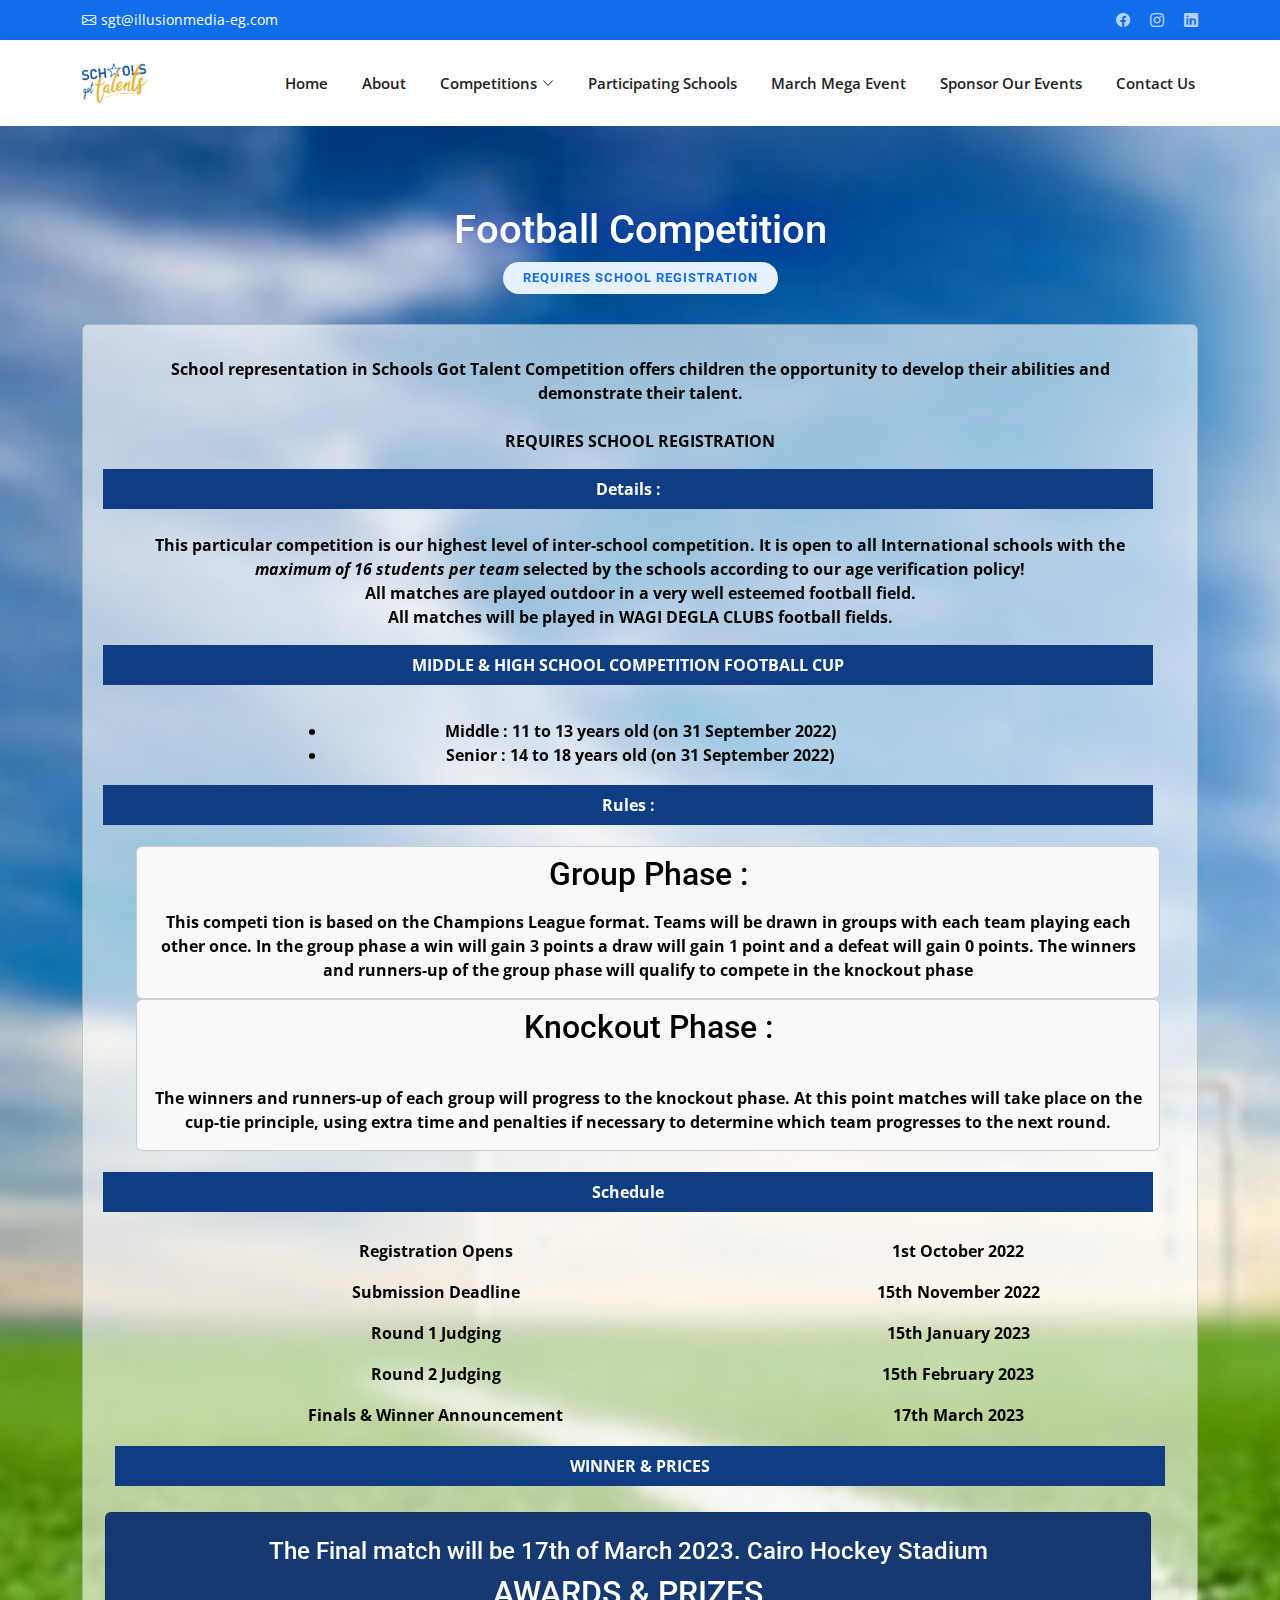
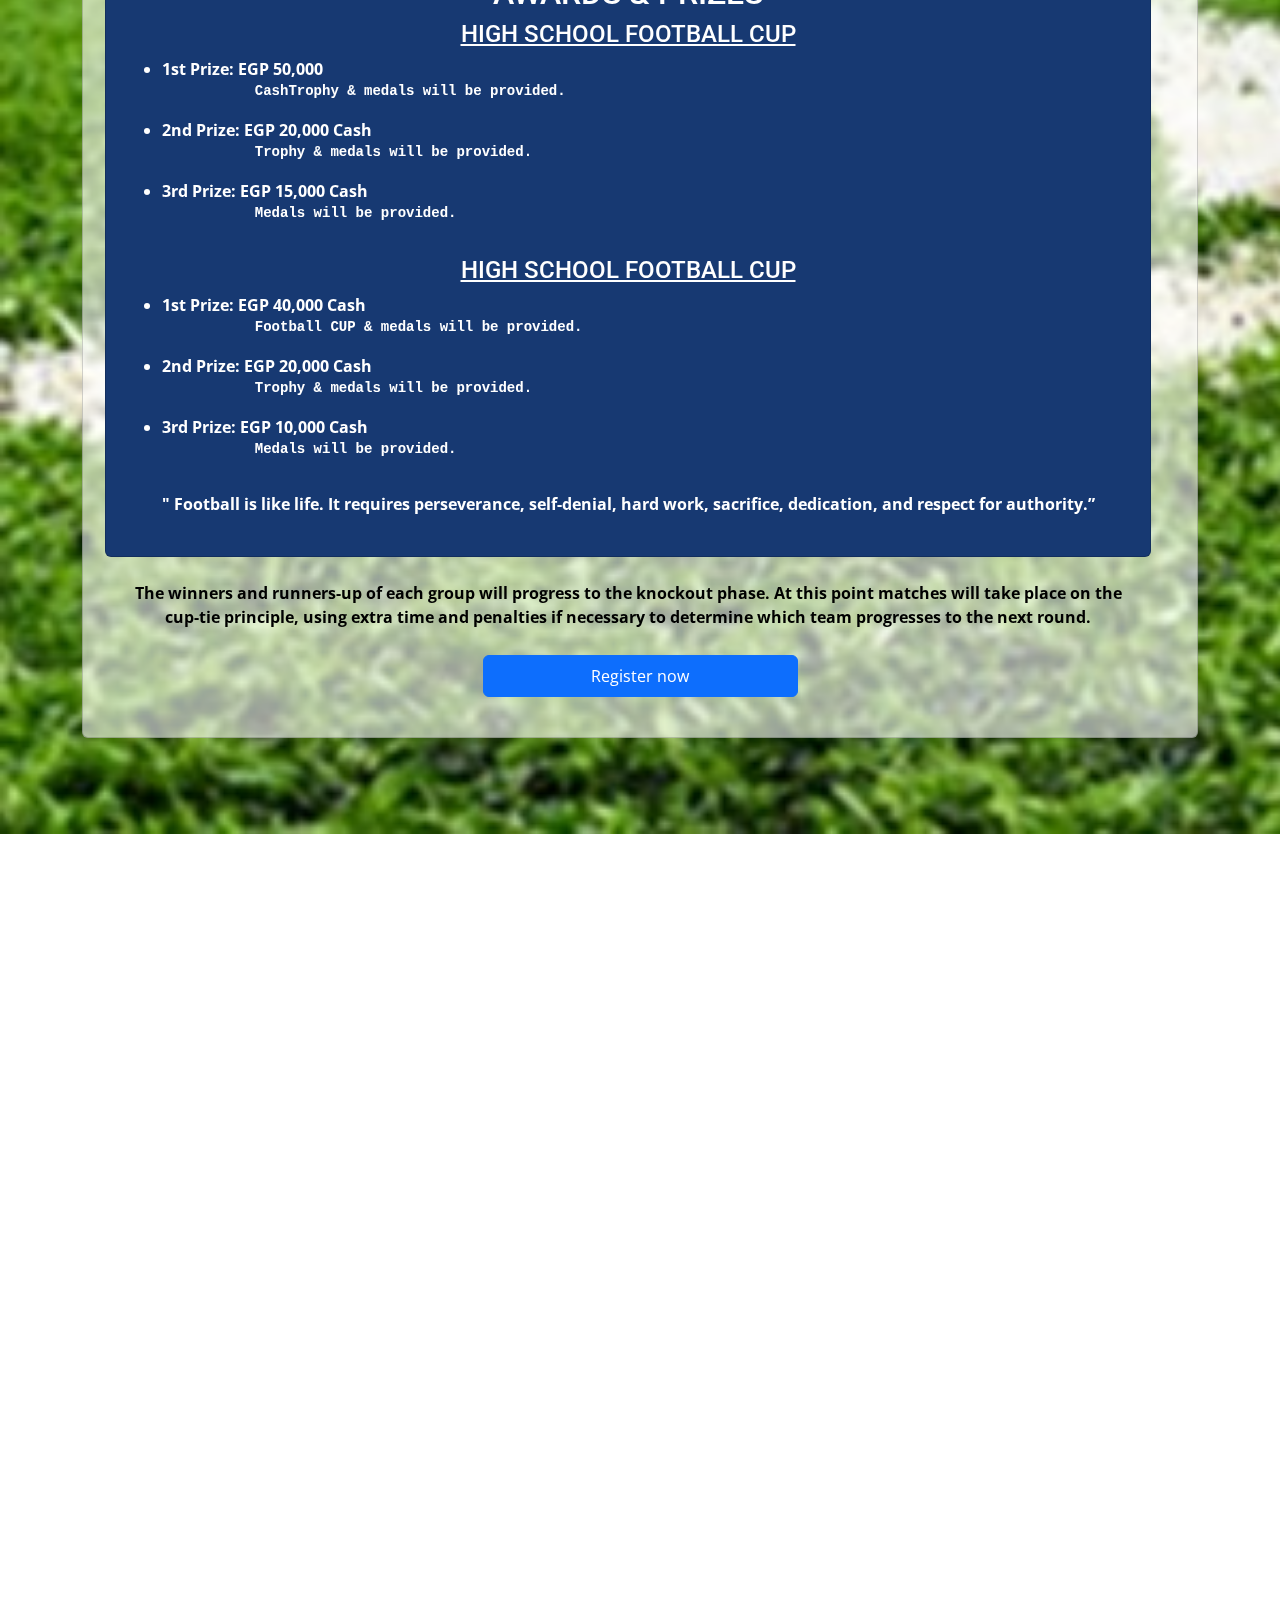
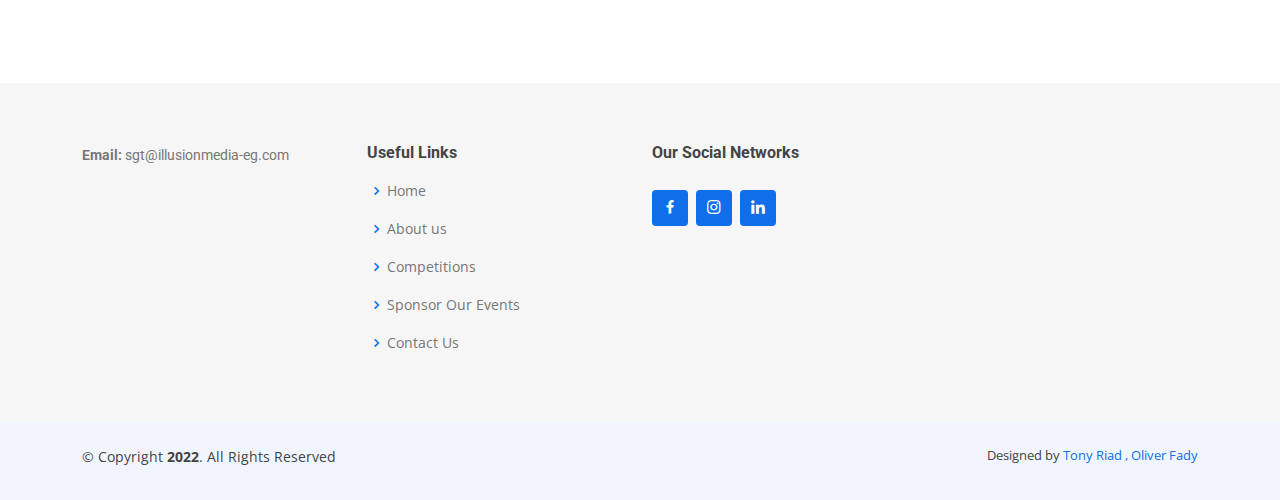
<file: football.html>
<!DOCTYPE html>
<html lang="en" xmlns="http://www.w3.org/1999/html">

<head>
    <meta charset="utf-8">
    <meta content="width=device-width, initial-scale=1.0" name="viewport">

    <title>School Got Talent</title>
    <meta content="" name="description">
    <meta content="" name="keywords">

    <!-- Favicons -->
    <link href="assets/img/favicon.png" rel="icon">
    <link href="assets/img/apple-touch-icon.png" rel="apple-touch-icon">

    <!-- Google Fonts -->
    <link href="https://fonts.googleapis.com/css?family=Open+Sans:300,300i,400,400i,600,600i,700,700i|Roboto:300,300i,400,400i,500,500i,600,600i,700,700i|Poppins:300,300i,400,400i,500,500i,600,600i,700,700i" rel="stylesheet">

    <!-- Vendor CSS Files -->
    <link href="assets/vendor/aos/aos.css" rel="stylesheet">
    <link href="assets/vendor/bootstrap/css/bootstrap.min.css" rel="stylesheet">
    <link href="assets/vendor/bootstrap-icons/bootstrap-icons.css" rel="stylesheet">
    <link href="assets/vendor/boxicons/css/boxicons.min.css" rel="stylesheet">
    <link href="assets/vendor/glightbox/css/glightbox.min.css" rel="stylesheet">
    <link href="assets/vendor/swiper/swiper-bundle.min.css" rel="stylesheet">

    <!-- Template Main CSS File -->
    <link href="assets/css/style.css" rel="stylesheet">
    <link href="assets/css/customized.css" rel="stylesheet">


</head>

<body>

<!-- ======= Top Bar ======= -->
<section id="topbar" class="d-flex align-items-center">
    <div class="container d-flex justify-content-center justify-content-md-between">
        <div class="contact-info d-flex align-items-center">
            <i class="bi bi-envelope d-flex align-items-center"><a href="mailto:contact@example.com">sgt@illusionmedia-eg.com</a></i>
            <!--  <i class="bi bi-phone d-flex align-items-center ms-4"><span>+20 000000080</span></i>-->
        </div>
        <div class="social-links d-none d-md-flex align-items-center">
            <a href="https://www.facebook.com/Schoolsgottalents/" class="facebook"><i class="bi bi-facebook"></i></a>
            <a href="https://instagram.com/schoolsgottalents?igshid=YmMyMTA2M2Y=" class="instagram"><i class="bi bi-instagram"></i></a>
            <a href="https://www.linkedin.com/company/schools-got-talents/?viewAsMember=true" class="linkedin"><i class="bi bi-linkedin"></i></a>

        </div>
    </div>
</section>


<!--  ======= Header ======= -->
<header id="header" class="d-flex align-items-center">
    <div class="container d-flex align-items-center justify-content-between">


        <!-- Uncomment below if you prefer to use an image logo -->
        <a href="index.html" class="logo"><img src="images/SGT_Final%20Logo.jpg" alt="LOGO PICTURE"></a>

        <nav id="navbar" class="navbar">
            <ul>
                <li><a class="nav-link scrollto" href="index.html#hero">Home</a></li>
                <li><a class="nav-link scrollto" href="index.html#about">About</a></li>
                <li class="dropdown"><a class="nav-link" href="#CompetitionTypes"><span>Competitions</span> <i class="bi bi-chevron-down"></i></a>
                    <ul>

                        <li class="dropdown"><a class="nav-link"  href="#FootballCompetition" ><span>Individual Competitions</span> <i class="bi bi-chevron-down"></i></a>
                            <ul>
                                <li><a href="vocalSolo.html">Vocal Solo</a></li>
                                <li><a href="family.html">Family Talent</a></li>
                                <li><a href="photography.html">Photography</a></li>
                            </ul>
                        </li>
                        <li class="dropdown"><a class="nav-link"  href="#FootballCompetition" ><span>Group Competitions</span> <i class="bi bi-chevron-down"></i></a>
                            <ul>
                                <li><a href="football.html">Football Cup</a></li>
                                <li><a href="vocalGroup.html">Vocal Group</a></li>
                                <li><a href="dancing.html">Dance Group</a></li>
                                <li><a href="teachers.html">Teachers Talent</a></li>
                            </ul>
                        </li>


                    </ul>
                </li>
                <li><a class="nav-link scrollto" href="index.html#participatingSchools">Participating Schools </a></li>
                <li><a class="nav-link scrollto" href="index.html#marchMegaEvent">March Mega Event</a></li>
                <li><a class="nav-link scrollto" href="index.html#sponserEvents">Sponsor Our Events</a></li>

                <li><a class="nav-link scrollto" href="index.html#contact">Contact Us</a></li>
            </ul>
            <i class="bi bi-list mobile-nav-toggle"></i>
        </nav><!-- .navbar -->

    </div>
</header><!-- End Header -->

<!-- ======= Competition types Section ======= -->
<section id="FootballCompetition" class="FootballCompetition"    >

    <div class="container " data-aos="fade-up" style="font-size: 16px">

        <div class="section-title">
            <h1 style="color:white; border: #0f3d81  ;
            text-shadow: 0 0 3vw #1813b6, 0 0 50vw #ffffff; ">Football Competition</h1>
            <h2>REQUIRES SCHOOL REGISTRATION
            </h2>
        </div>

        <div class="row text-center card mb-3 middleBox"
             style=" background-color:rgba(255,255,255,0.6);font-weight: bold ;
        color: #000000 ; margin: 0em; padding: 2em ">

            <p class="card-text">
                School representation in Schools Got Talent Competition
                offers children the opportunity to develop their abilities and
                demonstrate their talent.
                <br><br>
                REQUIRES SCHOOL REGISTRATION
            </p>


            <div class="row middleBox"  style="background-color: #0f3d81 ; color: white ; padding: 0.5em ;" >
                Details :
            </div>
            <p>
                <br> This particular competition is our highest level of inter-school
                competition. It is open to all International schools with the
                <em> maximum of 16 students per team</em> selected by the schools according to our age verification policy!
                <br> All matches are played outdoor in a very well esteemed football field.
                <br>
                All matches will be played in WAGI DEGLA CLUBS football
                fields.
            </p>
            <div class="row middleBox"  style="background-color: #0f3d81 ; color: white ; padding: 0.5em ;" >
                MIDDLE & HIGH
                SCHOOL COMPETITION
                FOOTBALL CUP
            </div>
            <p style="padding: 0.5rem">
            <ul class="middleBox " style="  width:60% ; margin: auto;">
                <li>            Middle : 11 to 13 years old (on 31 September 2022)
                </li>
                <li>            Senior : 14 to 18 years old (on 31 September 2022)
                </li>
            </ul>
            </p>


            <div class="row middleBox"  style="background-color: #0f3d81 ; color: white ; padding: 0.5em ;" >
                Rules :
            </div>

            <div class="row " style="margin: auto ; padding: 0.8rem; margin: 0.5rem"  >

                <div class="col-lg-5  card   text-bg-light " style=" width: 100% ;float: none;margin: auto;" >
                    <h2 class="p-2">Group Phase : </h2>
                    <p>
                        This competi tion is based on the
                        Champions League format. Teams will be drawn in
                        groups with each team playing each other once. In the
                        group phase a win will gain 3 points a draw will gain 1 point
                        and a defeat will gain 0 points. The winners and
                        runners-up of the group phase will qualify to compete in
                        the knockout phase
                    </p>
                </div>
                <div class="col-lg-5  card   text-bg-light " style=" width: 100% ;float: none;margin: auto;" >
                    <h2 class="p-2">Knockout Phase : </h2>
                    <p><br>
                        The winners and runners-up of each
                        group will progress to the knockout phase. At this point
                        matches will take place on the cup-tie principle, using
                        extra time and penalties if necessary to determine which
                        team progresses to the next round.
                    </p>
                </div>

            </div>
            <!-- Schedule -->
            <div class="row middleBox" style="background-color: #0f3d81 ; color: white ; padding: 0.5em ; " > Schedule
            </div>
            <div>
                <div class="row middleBox">
                    <table style="border-spacing:50px; width:100% ;  ">
                        <style>
                            tr td {
                                margin: auto;
                                padding-bottom: 1em;
                            }
                        </style>
                        <tr>
                            <td>
                                Registration Opens
                            </td>
                            <td>
                                1st October 2022
                            </td>
                        </tr><br>

                        <tr>
                            <td>
                                Submission Deadline
                            </td>
                            <td>
                                 15th November 2022
                            </td>
                        </tr>
                        <tr>
                            <td>
                                Round 1 Judging
                            </td>
                            <td>
                                 15th January 2023
                            </td>
                        </tr>
                        <tr>
                            <td>
                                Round 2 Judging
                            </td>
                            <td>
                               15th February 2023
                            </td>
                        </tr>
                        <tr>
                            <td>
                                Finals & Winner Announcement
                            </td>
                            <td>
                             17th March 2023
                            </td>
                        </tr>
                    </table>
                </div>

            </div>

            <div class=" middleBox" style="background-color: #0f3d81 ; color: white ; padding: 0.5em ;" >
                WINNER & PRICES
            </div>
            <div class="row middleBox" ><br>
                <div class=" card " style=" width: 100% ;float: none;margin: auto; background-color: #173972 ; color: white ; padding: 1.5rem" >
                    <h4>The Final match will be 17th of March 2023. Cairo Hockey Stadium
                    </h4>
                    <h2>
                        AWARDS & PRIZES
                    </h2>

                    <!--first partt-->
                    <h4 style="  text-decoration: underline;">
                        HIGH SCHOOL FOOTBALL CUP
                    </h4>

                    <ul style="text-align: left; " >
                        <li>1st Prize: EGP 50,000
                            <pre>           CashTrophy & medals will be provided.</pre>
                        </li>
                        <li>2nd Prize: EGP 20,000 Cash
                            <pre>           Trophy & medals will be provided.</pre>
                        </li>
                        <li>3rd Prize: EGP 15,000 Cash
                            <pre>           Medals will be provided.</pre>
                        </li>
                    </ul>
                    <!--second part-->
                    <h4 style="  text-decoration: underline;">
                        HIGH SCHOOL FOOTBALL CUP
                    </h4>
                    <ul style="text-align: left; " >
                        <li> 1st Prize: EGP 40,000 Cash
                            <pre>           Football CUP & medals will be provided.</pre>
                        </li>
                        <li>2nd Prize: EGP 20,000 Cash
                            <pre>           Trophy & medals will be provided.</pre>
                        </li>
                        <li> 3rd Prize: EGP 10,000 Cash
                            <pre>           Medals will be provided.</pre>
                        </li>
                    </ul>

                    <blockquote>" Football is like life. It requires perseverance,
                        self-denial, hard work, sacrifice, dedication, and
                        respect for authority.” </blockquote>

                </div>
                <div>
                    <p><br>

                        The winners and runners-up of each group will progress to the knockout phase. At this point matches will take place on the cup-tie principle,
                        using extra time and penalties if necessary to determine which team progresses to the next round.
                    </p>
                </div>
            </div>


            <a class="btn btn-primary m-2 " href="https://forms.gle/4uLwqCB287ctoCCG7"  target="_blank" style="color: white ; width: 30% ; padding: 0.5rem; ">Register now</a>
        </div>




    </div>

    </div>

</section>
    <!-- ======= Contact Section ======= -->
    <section id="contact" class="contact" style="background-color: white">
        <div class="container" data-aos="fade-up">

            <div class="section-title">
                <h2>Contact</h2>
                <h3><span>Contact Us</span></h3>
                <p>Dont hesitate to contact us at </p>
            </div>

            <div class="row" data-aos="fade-up" data-aos-delay="100">
                <div class="col-lg-3 col-md-6">
                    <div class="info-box  mb-4">
                        <i class="bx bx-envelope"></i>
                        <h3>Email Us</h3>
                        <p>sgt@illusionmedia-eg.com</p>
                    </div>
                </div>
                <div class="col-lg-3 col-md-6">
                    <div class="info-box  mb-4">
                        <i class="bx bx-phone-call"></i>
                        <h3>Call Us</h3>
                        <p>+000000000000</p>
                    </div>
                </div>

            </div>

            <div class="row" data-aos="fade-up" data-aos-delay="100">


                <div class="col-lg-12" >
                    <form action="forms/contact.php" method="post" role="form" class="php-email-form">
                        <div class="row">
                            <div class="col form-group">
                                <input type="text" name="name" class="form-control" id="name" placeholder="Your Name" required>
                            </div>
                            <div class="col form-group">
                                <input type="email" class="form-control" name="email" id="email" placeholder="Your Email" required>
                            </div>
                        </div>
                        <div class="form-group">
                            <input type="text" class="form-control" name="subject" id="subject" placeholder="Subject" required>
                        </div>
                        <div class="form-group">
                            <textarea class="form-control" name="message" rows="5" placeholder="Message" required></textarea>
                        </div>
                        <div class="my-3">
                            <div class="loading">Loading</div>
                            <div class="error-message"></div>
                            <div class="sent-message">Your message has been sent. Thank you!</div>
                        </div>
                        <div class="text-center"><button type="submit">Send Message</button></div>
                    </form>
                </div>

            </div>

        </div>
    </section><!-- End Contact Section -->

</main><!-- End #main -->
<!-- ======= Footer ======= -->
<footer id="footer" >


    <div class="footer-top " style="background-color: #f6f6f6">
        <div class="container">
            <div class="row">

                <div class="col-lg-3 col-md-6 footer-contact">
                    <p>
                        <strong>Email:</strong> sgt@illusionmedia-eg.com<br>
                    </p>
                </div>

                <div class="col-lg-3 col-md-6 footer-links">
                    <h4>Useful Links</h4>
                    <ul>
                        <li><i class="bx bx-chevron-right"></i> <a href="#">Home</a></li>
                        <li><i class="bx bx-chevron-right"></i> <a href="#">About us</a></li>
                        <li><i class="bx bx-chevron-right"></i> <a href="#">Competitions</a></li>
                        <li><i class="bx bx-chevron-right"></i> <a href="#">Sponsor Our Events</a></li>
                        <li><i class="bx bx-chevron-right"></i> <a href="#">Contact Us</a></li>
                    </ul>
                </div>


                <div class="col-lg-6 col-md-6 footer-links">
                    <h4>Our Social Networks</h4>
                    <p></p>
                    <div class="social-links mt-3">
                        <a href="https://www.facebook.com/Schoolsgottalents/" class="facebook"><i class="bx bxl-facebook"></i></a>
                        <a href="https://instagram.com/schoolsgottalents?igshid=YmMyMTA2M2Y=" class="instagram"><i class="bx bxl-instagram"></i></a>
                        <a href="https://www.linkedin.com/company/schools-got-talents/?viewAsMember=true" class="linkedin"><i class="bx bxl-linkedin"></i></a>
                    </div>
                </div>

            </div>
        </div>
    </div>

    <div class="container py-4">
        <div class="copyright">
            &copy; Copyright <strong><span>2022</span></strong>. All Rights Reserved
        </div>
        <div class="credits">
            Designed by <a href="https://bootstrapmade.com/">Tony Riad , Oliver Fady</a>
        </div>
    </div>
</footer><!-- End Footer -->

<div id="preloader"></div>
<a href="#" class="back-to-top d-flex align-items-center justify-content-center"><i class="bi bi-arrow-up-short"></i></a>

<!-- Vendor JS Files -->
<script src="assets/vendor/purecounter/purecounter_vanilla.js"></script>
<script src="assets/vendor/aos/aos.js"></script>
<script src="assets/vendor/bootstrap/js/bootstrap.bundle.min.js"></script>
<script src="assets/vendor/glightbox/js/glightbox.min.js"></script>
<script src="assets/vendor/isotope-layout/isotope.pkgd.min.js"></script>
<script src="assets/vendor/swiper/swiper-bundle.min.js"></script>
<script src="assets/vendor/waypoints/noframework.waypoints.js"></script>
<script src="assets/vendor/php-email-form/validate.js"></script>

<!-- Template Main JS File -->
<script src="assets/js/main.js"></script>

</body>

</html>
</file>
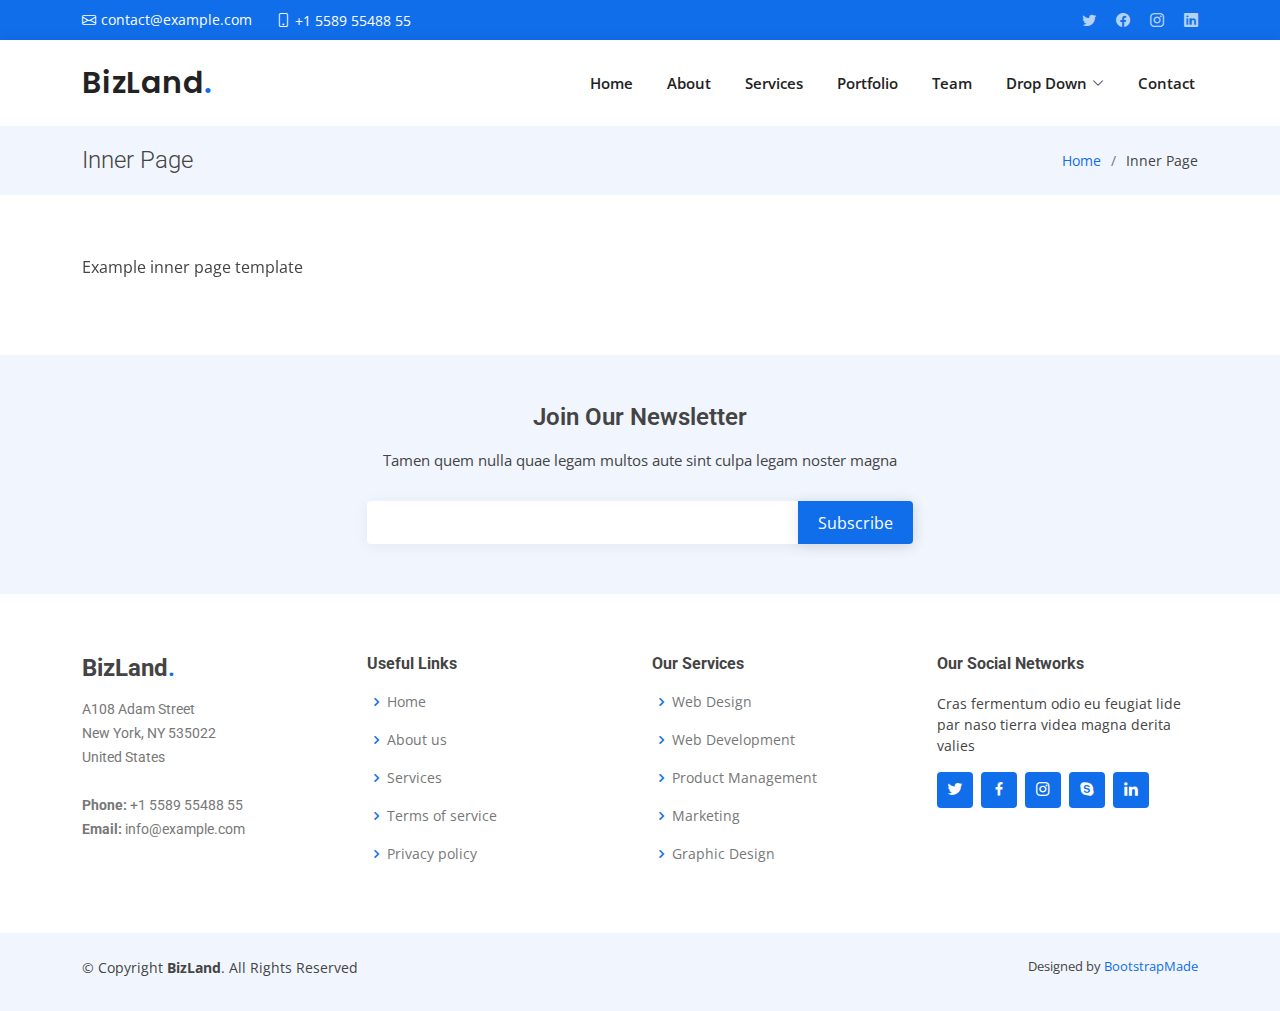
<file: inner-page.html>
<!DOCTYPE html>
<html lang="en">

<head>
  <meta charset="utf-8">
  <meta content="width=device-width, initial-scale=1.0" name="viewport">

  <title>Inner Page - BizLand Bootstrap Template</title>
  <meta content="" name="description">
  <meta content="" name="keywords">

  <!-- Favicons -->
  <link href="assets/img/favicon.png" rel="icon">
  <link href="assets/img/apple-touch-icon.png" rel="apple-touch-icon">

  <!-- Google Fonts -->
  <link href="https://fonts.googleapis.com/css?family=Open+Sans:300,300i,400,400i,600,600i,700,700i|Roboto:300,300i,400,400i,500,500i,600,600i,700,700i|Poppins:300,300i,400,400i,500,500i,600,600i,700,700i" rel="stylesheet">

  <!-- Vendor CSS Files -->
  <link href="assets/vendor/aos/aos.css" rel="stylesheet">
  <link href="assets/vendor/bootstrap/css/bootstrap.min.css" rel="stylesheet">
  <link href="assets/vendor/bootstrap-icons/bootstrap-icons.css" rel="stylesheet">
  <link href="assets/vendor/boxicons/css/boxicons.min.css" rel="stylesheet">
  <link href="assets/vendor/glightbox/css/glightbox.min.css" rel="stylesheet">
  <link href="assets/vendor/swiper/swiper-bundle.min.css" rel="stylesheet">

  <!-- Template Main CSS File -->
  <link href="assets/css/style.css" rel="stylesheet">

  <!-- =======================================================
  * Template Name: BizLand - v3.9.0
  * Template URL: https://bootstrapmade.com/bizland-bootstrap-business-template/
  * Author: BootstrapMade.com
  * License: https://bootstrapmade.com/license/
  ======================================================== -->
</head>

<body>

  <!-- ======= Top Bar ======= -->
  <section id="topbar" class="d-flex align-items-center">
    <div class="container d-flex justify-content-center justify-content-md-between">
      <div class="contact-info d-flex align-items-center">
        <i class="bi bi-envelope d-flex align-items-center"><a href="mailto:contact@example.com">contact@example.com</a></i>
        <i class="bi bi-phone d-flex align-items-center ms-4"><span>+1 5589 55488 55</span></i>
      </div>
      <div class="social-links d-none d-md-flex align-items-center">
        <a href="#" class="twitter"><i class="bi bi-twitter"></i></a>
        <a href="#" class="facebook"><i class="bi bi-facebook"></i></a>
        <a href="#" class="instagram"><i class="bi bi-instagram"></i></a>
        <a href="#" class="linkedin"><i class="bi bi-linkedin"></i></i></a>
      </div>
    </div>
  </section>

  <!-- ======= Header ======= -->
  <header id="header" class="d-flex align-items-center">
    <div class="container d-flex align-items-center justify-content-between">

      <h1 class="logo"><a href="index.html">BizLand<span>.</span></a></h1>
      <!-- Uncomment below if you prefer to use an image logo -->
      <!-- <a href="index.html" class="logo"><img src="assets/img/logo.png" alt=""></a>-->

      <nav id="navbar" class="navbar">
        <ul>
          <li><a class="nav-link scrollto " href="#hero">Home</a></li>
          <li><a class="nav-link scrollto" href="#about">About</a></li>
          <li><a class="nav-link scrollto" href="#services">Services</a></li>
          <li><a class="nav-link scrollto " href="#portfolio">Portfolio</a></li>
          <li><a class="nav-link scrollto" href="#team">Team</a></li>
          <li class="dropdown"><a href="#"><span>Drop Down</span> <i class="bi bi-chevron-down"></i></a>
            <ul>
              <li><a href="#">Drop Down 1</a></li>
              <li class="dropdown"><a href="#"><span>Deep Drop Down</span> <i class="bi bi-chevron-right"></i></a>
                <ul>
                  <li><a href="#">Deep Drop Down 1</a></li>
                  <li><a href="#">Deep Drop Down 2</a></li>
                  <li><a href="#">Deep Drop Down 3</a></li>
                  <li><a href="#">Deep Drop Down 4</a></li>
                  <li><a href="#">Deep Drop Down 5</a></li>
                </ul>
              </li>
              <li><a href="#">Drop Down 2</a></li>
              <li><a href="#">Drop Down 3</a></li>
              <li><a href="#">Drop Down 4</a></li>
            </ul>
          </li>
          <li><a class="nav-link scrollto" href="#contact">Contact</a></li>
        </ul>
        <i class="bi bi-list mobile-nav-toggle"></i>
      </nav><!-- .navbar -->

    </div>
  </header><!-- End Header -->

  <main id="main" data-aos="fade-up">

    <!-- ======= Breadcrumbs ======= -->
    <section class="breadcrumbs">
      <div class="container">

        <div class="d-flex justify-content-between align-items-center">
          <h2>Inner Page</h2>
          <ol>
            <li><a href="index.html">Home</a></li>
            <li>Inner Page</li>
          </ol>
        </div>

      </div>
    </section><!-- End Breadcrumbs -->

    <section class="inner-page">
      <div class="container">
        <p>
          Example inner page template
        </p>
      </div>
    </section>

  </main><!-- End #main -->

  <!-- ======= Footer ======= -->
  <footer id="footer">

    <div class="footer-newsletter">
      <div class="container">
        <div class="row justify-content-center">
          <div class="col-lg-6">
            <h4>Join Our Newsletter</h4>
            <p>Tamen quem nulla quae legam multos aute sint culpa legam noster magna</p>
            <form action="" method="post">
              <input type="email" name="email"><input type="submit" value="Subscribe">
            </form>
          </div>
        </div>
      </div>
    </div>

    <div class="footer-top">
      <div class="container">
        <div class="row">

          <div class="col-lg-3 col-md-6 footer-contact">
            <h3>BizLand<span>.</span></h3>
            <p>
              A108 Adam Street <br>
              New York, NY 535022<br>
              United States <br><br>
              <strong>Phone:</strong> +1 5589 55488 55<br>
              <strong>Email:</strong> info@example.com<br>
            </p>
          </div>

          <div class="col-lg-3 col-md-6 footer-links">
            <h4>Useful Links</h4>
            <ul>
              <li><i class="bx bx-chevron-right"></i> <a href="#">Home</a></li>
              <li><i class="bx bx-chevron-right"></i> <a href="#">About us</a></li>
              <li><i class="bx bx-chevron-right"></i> <a href="#">Services</a></li>
              <li><i class="bx bx-chevron-right"></i> <a href="#">Terms of service</a></li>
              <li><i class="bx bx-chevron-right"></i> <a href="#">Privacy policy</a></li>
            </ul>
          </div>

          <div class="col-lg-3 col-md-6 footer-links">
            <h4>Our Services</h4>
            <ul>
              <li><i class="bx bx-chevron-right"></i> <a href="#">Web Design</a></li>
              <li><i class="bx bx-chevron-right"></i> <a href="#">Web Development</a></li>
              <li><i class="bx bx-chevron-right"></i> <a href="#">Product Management</a></li>
              <li><i class="bx bx-chevron-right"></i> <a href="#">Marketing</a></li>
              <li><i class="bx bx-chevron-right"></i> <a href="#">Graphic Design</a></li>
            </ul>
          </div>

          <div class="col-lg-3 col-md-6 footer-links">
            <h4>Our Social Networks</h4>
            <p>Cras fermentum odio eu feugiat lide par naso tierra videa magna derita valies</p>
            <div class="social-links mt-3">
              <a href="#" class="twitter"><i class="bx bxl-twitter"></i></a>
              <a href="#" class="facebook"><i class="bx bxl-facebook"></i></a>
              <a href="#" class="instagram"><i class="bx bxl-instagram"></i></a>
              <a href="#" class="google-plus"><i class="bx bxl-skype"></i></a>
              <a href="#" class="linkedin"><i class="bx bxl-linkedin"></i></a>
            </div>
          </div>

        </div>
      </div>
    </div>

    <div class="container py-4">
      <div class="copyright">
        &copy; Copyright <strong><span>BizLand</span></strong>. All Rights Reserved
      </div>
      <div class="credits">
        <!-- All the links in the footer should remain intact. -->
        <!-- You can delete the links only if you purchased the pro version. -->
        <!-- Licensing information: https://bootstrapmade.com/license/ -->
        <!-- Purchase the pro version with working PHP/AJAX contact form: https://bootstrapmade.com/bizland-bootstrap-business-template/ -->
        Designed by <a href="https://bootstrapmade.com/">BootstrapMade</a>
      </div>
    </div>
  </footer><!-- End Footer -->

  <div id="preloader"></div>
  <a href="#" class="back-to-top d-flex align-items-center justify-content-center"><i class="bi bi-arrow-up-short"></i></a>

  <!-- Vendor JS Files -->
  <script src="assets/vendor/purecounter/purecounter_vanilla.js"></script>
  <script src="assets/vendor/aos/aos.js"></script>
  <script src="assets/vendor/bootstrap/js/bootstrap.bundle.min.js"></script>
  <script src="assets/vendor/glightbox/js/glightbox.min.js"></script>
  <script src="assets/vendor/isotope-layout/isotope.pkgd.min.js"></script>
  <script src="assets/vendor/swiper/swiper-bundle.min.js"></script>
  <script src="assets/vendor/waypoints/noframework.waypoints.js"></script>
  <script src="assets/vendor/php-email-form/validate.js"></script>

  <!-- Template Main JS File -->
  <script src="assets/js/main.js"></script>

</body>

</html>
</file>
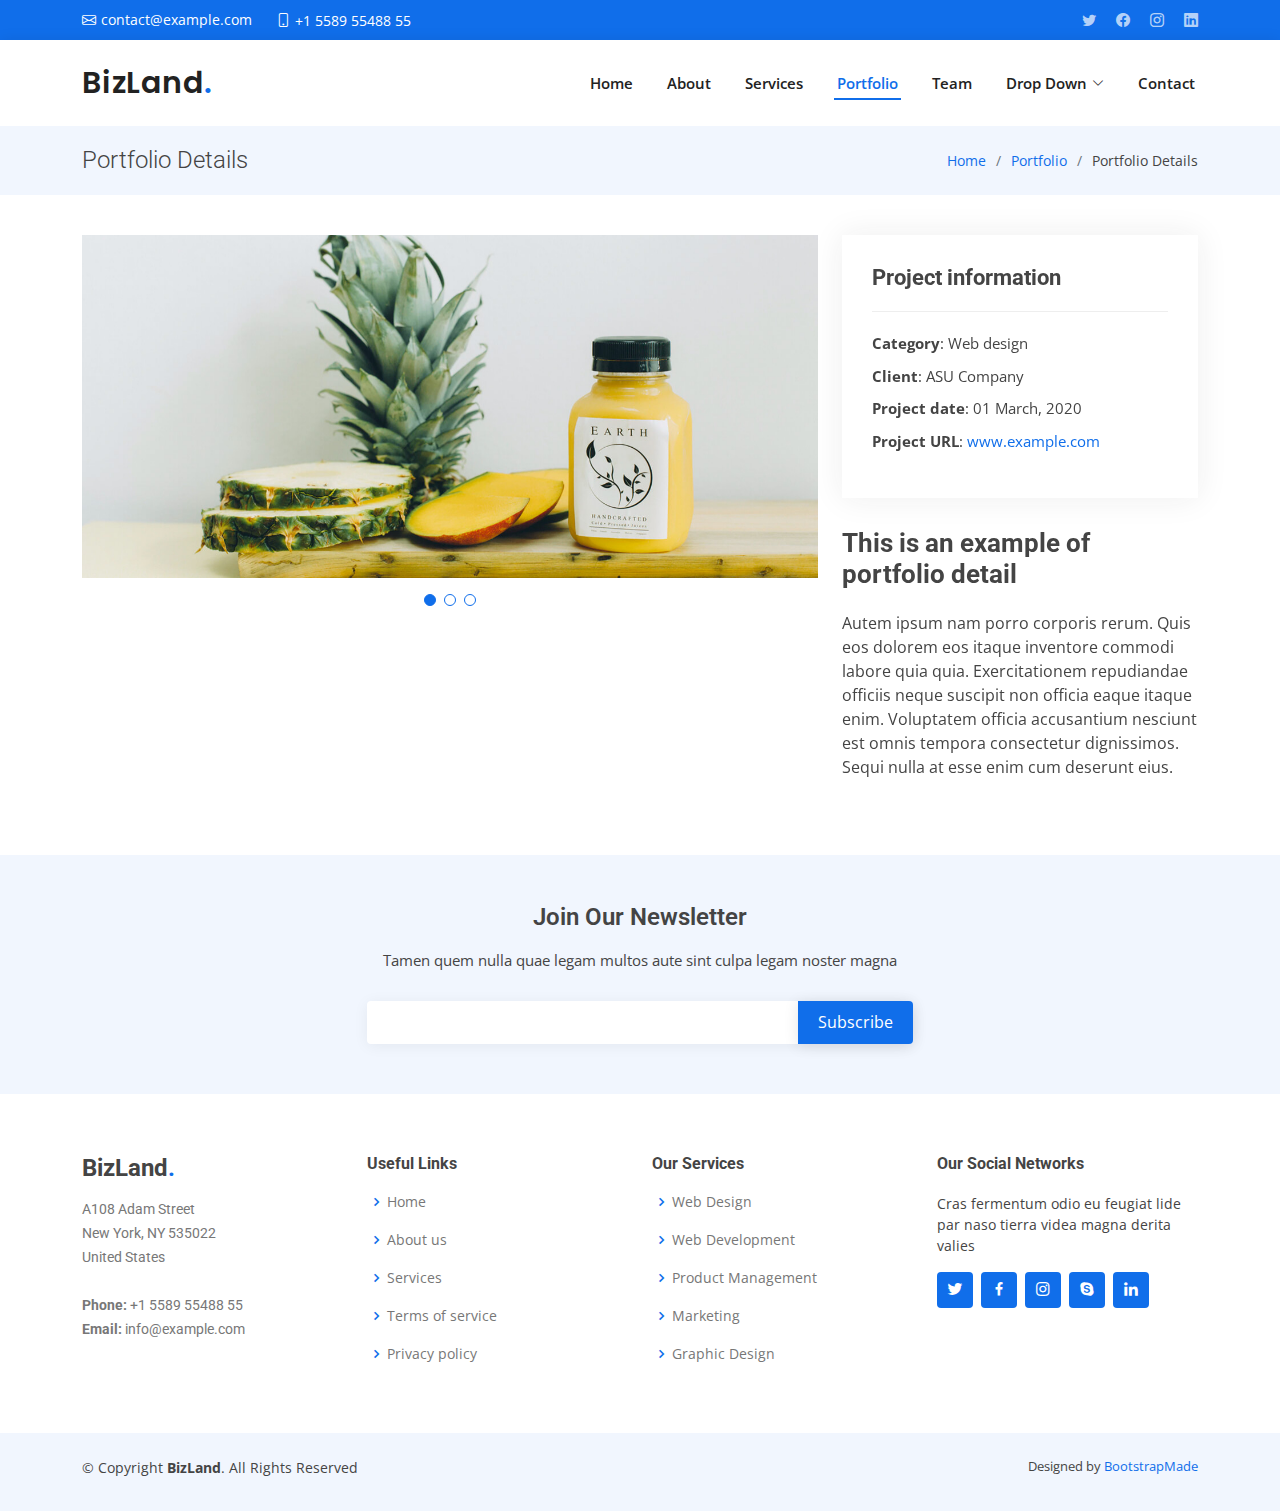
<file: portfolio-details.html>
<!DOCTYPE html>
<html lang="en">

<head>
  <meta charset="utf-8">
  <meta content="width=device-width, initial-scale=1.0" name="viewport">

  <title>Portfolio Details - BizLand Bootstrap Template</title>
  <meta content="" name="description">
  <meta content="" name="keywords">

  <!-- Favicons -->
  <link href="assets/img/favicon.png" rel="icon">
  <link href="assets/img/apple-touch-icon.png" rel="apple-touch-icon">

  <!-- Google Fonts -->
  <link href="https://fonts.googleapis.com/css?family=Open+Sans:300,300i,400,400i,600,600i,700,700i|Roboto:300,300i,400,400i,500,500i,600,600i,700,700i|Poppins:300,300i,400,400i,500,500i,600,600i,700,700i" rel="stylesheet">

  <!-- Vendor CSS Files -->
  <link href="assets/vendor/aos/aos.css" rel="stylesheet">
  <link href="assets/vendor/bootstrap/css/bootstrap.min.css" rel="stylesheet">
  <link href="assets/vendor/bootstrap-icons/bootstrap-icons.css" rel="stylesheet">
  <link href="assets/vendor/boxicons/css/boxicons.min.css" rel="stylesheet">
  <link href="assets/vendor/glightbox/css/glightbox.min.css" rel="stylesheet">
  <link href="assets/vendor/swiper/swiper-bundle.min.css" rel="stylesheet">

  <!-- Template Main CSS File -->
  <link href="assets/css/style.css" rel="stylesheet">

  <!-- =======================================================
  * Template Name: BizLand - v3.9.0
  * Template URL: https://bootstrapmade.com/bizland-bootstrap-business-template/
  * Author: BootstrapMade.com
  * License: https://bootstrapmade.com/license/
  ======================================================== -->
</head>

<body>

  <!-- ======= Top Bar ======= -->
  <section id="topbar" class="d-flex align-items-center">
    <div class="container d-flex justify-content-center justify-content-md-between">
      <div class="contact-info d-flex align-items-center">
        <i class="bi bi-envelope d-flex align-items-center"><a href="mailto:contact@example.com">contact@example.com</a></i>
        <i class="bi bi-phone d-flex align-items-center ms-4"><span>+1 5589 55488 55</span></i>
      </div>
      <div class="social-links d-none d-md-flex align-items-center">
        <a href="#" class="twitter"><i class="bi bi-twitter"></i></a>
        <a href="#" class="facebook"><i class="bi bi-facebook"></i></a>
        <a href="#" class="instagram"><i class="bi bi-instagram"></i></a>
        <a href="#" class="linkedin"><i class="bi bi-linkedin"></i></i></a>
      </div>
    </div>
  </section>

  <!-- ======= Header ======= -->
  <header id="header" class="d-flex align-items-center">
    <div class="container d-flex align-items-center justify-content-between">

      <h1 class="logo"><a href="index.html">BizLand<span>.</span></a></h1>
      <!-- Uncomment below if you prefer to use an image logo -->
      <!-- <a href="index.html" class="logo"><img src="assets/img/logo.png" alt=""></a>-->

      <nav id="navbar" class="navbar">
        <ul>
          <li><a class="nav-link scrollto " href="#hero">Home</a></li>
          <li><a class="nav-link scrollto" href="#about">About</a></li>
          <li><a class="nav-link scrollto" href="#services">Services</a></li>
          <li><a class="nav-link scrollto active" href="#portfolio">Portfolio</a></li>
          <li><a class="nav-link scrollto" href="#team">Team</a></li>
          <li class="dropdown"><a href="#"><span>Drop Down</span> <i class="bi bi-chevron-down"></i></a>
            <ul>
              <li><a href="#">Drop Down 1</a></li>
              <li class="dropdown"><a href="#"><span>Deep Drop Down</span> <i class="bi bi-chevron-right"></i></a>
                <ul>
                  <li><a href="#">Deep Drop Down 1</a></li>
                  <li><a href="#">Deep Drop Down 2</a></li>
                  <li><a href="#">Deep Drop Down 3</a></li>
                  <li><a href="#">Deep Drop Down 4</a></li>
                  <li><a href="#">Deep Drop Down 5</a></li>
                </ul>
              </li>
              <li><a href="#">Drop Down 2</a></li>
              <li><a href="#">Drop Down 3</a></li>
              <li><a href="#">Drop Down 4</a></li>
            </ul>
          </li>
          <li><a class="nav-link scrollto" href="#contact">Contact</a></li>
        </ul>
        <i class="bi bi-list mobile-nav-toggle"></i>
      </nav><!-- .navbar -->

    </div>
  </header><!-- End Header -->

  <main id="main" data-aos="fade-up">

    <!-- ======= Breadcrumbs Section ======= -->
    <section class="breadcrumbs">
      <div class="container">

        <div class="d-flex justify-content-between align-items-center">
          <h2>Portfolio Details</h2>
          <ol>
            <li><a href="index.html">Home</a></li>
            <li><a href="portfolio.html">Portfolio</a></li>
            <li>Portfolio Details</li>
          </ol>
        </div>

      </div>
    </section><!-- Breadcrumbs Section -->

    <!-- ======= Portfolio Details Section ======= -->
    <section id="portfolio-details" class="portfolio-details">
      <div class="container">

        <div class="row gy-4">

          <div class="col-lg-8">
            <div class="portfolio-details-slider swiper">
              <div class="swiper-wrapper align-items-center">

                <div class="swiper-slide">
                  <img src="assets/img/portfolio/portfolio-details-1.jpg" alt="">
                </div>

                <div class="swiper-slide">
                  <img src="assets/img/portfolio/portfolio-details-2.jpg" alt="">
                </div>

                <div class="swiper-slide">
                  <img src="assets/img/portfolio/portfolio-details-3.jpg" alt="">
                </div>

              </div>
              <div class="swiper-pagination"></div>
            </div>
          </div>

          <div class="col-lg-4">
            <div class="portfolio-info">
              <h3>Project information</h3>
              <ul>
                <li><strong>Category</strong>: Web design</li>
                <li><strong>Client</strong>: ASU Company</li>
                <li><strong>Project date</strong>: 01 March, 2020</li>
                <li><strong>Project URL</strong>: <a href="#">www.example.com</a></li>
              </ul>
            </div>
            <div class="portfolio-description">
              <h2>This is an example of portfolio detail</h2>
              <p>
                Autem ipsum nam porro corporis rerum. Quis eos dolorem eos itaque inventore commodi labore quia quia. Exercitationem repudiandae officiis neque suscipit non officia eaque itaque enim. Voluptatem officia accusantium nesciunt est omnis tempora consectetur dignissimos. Sequi nulla at esse enim cum deserunt eius.
              </p>
            </div>
          </div>

        </div>

      </div>
    </section><!-- End Portfolio Details Section -->

  </main><!-- End #main -->

  <!-- ======= Footer ======= -->
  <footer id="footer">

    <div class="footer-newsletter">
      <div class="container">
        <div class="row justify-content-center">
          <div class="col-lg-6">
            <h4>Join Our Newsletter</h4>
            <p>Tamen quem nulla quae legam multos aute sint culpa legam noster magna</p>
            <form action="" method="post">
              <input type="email" name="email"><input type="submit" value="Subscribe">
            </form>
          </div>
        </div>
      </div>
    </div>

    <div class="footer-top">
      <div class="container">
        <div class="row">

          <div class="col-lg-3 col-md-6 footer-contact">
            <h3>BizLand<span>.</span></h3>
            <p>
              A108 Adam Street <br>
              New York, NY 535022<br>
              United States <br><br>
              <strong>Phone:</strong> +1 5589 55488 55<br>
              <strong>Email:</strong> info@example.com<br>
            </p>
          </div>

          <div class="col-lg-3 col-md-6 footer-links">
            <h4>Useful Links</h4>
            <ul>
              <li><i class="bx bx-chevron-right"></i> <a href="#">Home</a></li>
              <li><i class="bx bx-chevron-right"></i> <a href="#">About us</a></li>
              <li><i class="bx bx-chevron-right"></i> <a href="#">Services</a></li>
              <li><i class="bx bx-chevron-right"></i> <a href="#">Terms of service</a></li>
              <li><i class="bx bx-chevron-right"></i> <a href="#">Privacy policy</a></li>
            </ul>
          </div>

          <div class="col-lg-3 col-md-6 footer-links">
            <h4>Our Services</h4>
            <ul>
              <li><i class="bx bx-chevron-right"></i> <a href="#">Web Design</a></li>
              <li><i class="bx bx-chevron-right"></i> <a href="#">Web Development</a></li>
              <li><i class="bx bx-chevron-right"></i> <a href="#">Product Management</a></li>
              <li><i class="bx bx-chevron-right"></i> <a href="#">Marketing</a></li>
              <li><i class="bx bx-chevron-right"></i> <a href="#">Graphic Design</a></li>
            </ul>
          </div>

          <div class="col-lg-3 col-md-6 footer-links">
            <h4>Our Social Networks</h4>
            <p>Cras fermentum odio eu feugiat lide par naso tierra videa magna derita valies</p>
            <div class="social-links mt-3">
              <a href="#" class="twitter"><i class="bx bxl-twitter"></i></a>
              <a href="#" class="facebook"><i class="bx bxl-facebook"></i></a>
              <a href="#" class="instagram"><i class="bx bxl-instagram"></i></a>
              <a href="#" class="google-plus"><i class="bx bxl-skype"></i></a>
              <a href="#" class="linkedin"><i class="bx bxl-linkedin"></i></a>
            </div>
          </div>

        </div>
      </div>
    </div>

    <div class="container py-4">
      <div class="copyright">
        &copy; Copyright <strong><span>BizLand</span></strong>. All Rights Reserved
      </div>
      <div class="credits">
        <!-- All the links in the footer should remain intact. -->
        <!-- You can delete the links only if you purchased the pro version. -->
        <!-- Licensing information: https://bootstrapmade.com/license/ -->
        <!-- Purchase the pro version with working PHP/AJAX contact form: https://bootstrapmade.com/bizland-bootstrap-business-template/ -->
        Designed by <a href="https://bootstrapmade.com/">BootstrapMade</a>
      </div>
    </div>
  </footer><!-- End Footer -->

  <div id="preloader"></div>
  <a href="#" class="back-to-top d-flex align-items-center justify-content-center"><i class="bi bi-arrow-up-short"></i></a>

  <!-- Vendor JS Files -->
  <script src="assets/vendor/purecounter/purecounter_vanilla.js"></script>
  <script src="assets/vendor/aos/aos.js"></script>
  <script src="assets/vendor/bootstrap/js/bootstrap.bundle.min.js"></script>
  <script src="assets/vendor/glightbox/js/glightbox.min.js"></script>
  <script src="assets/vendor/isotope-layout/isotope.pkgd.min.js"></script>
  <script src="assets/vendor/swiper/swiper-bundle.min.js"></script>
  <script src="assets/vendor/waypoints/noframework.waypoints.js"></script>
  <script src="assets/vendor/php-email-form/validate.js"></script>

  <!-- Template Main JS File -->
  <script src="assets/js/main.js"></script>

</body>

</html>
</file>
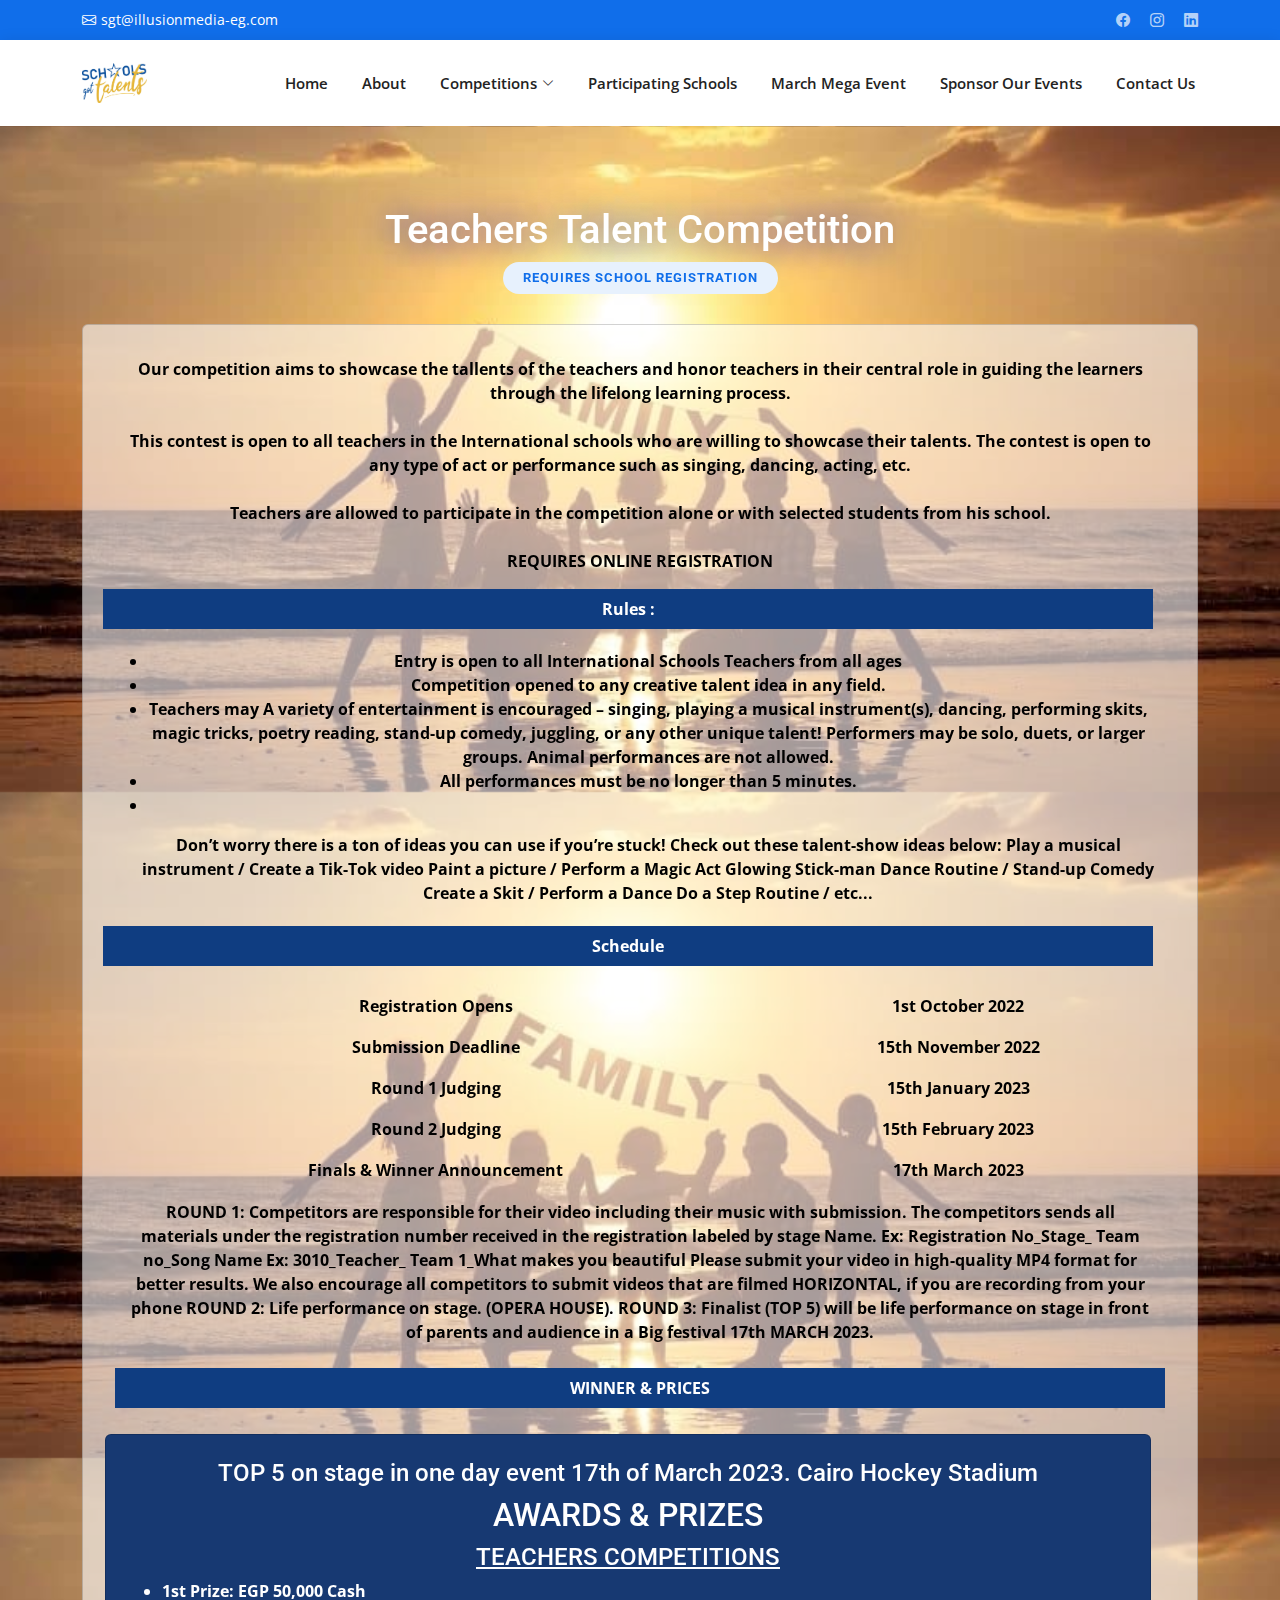
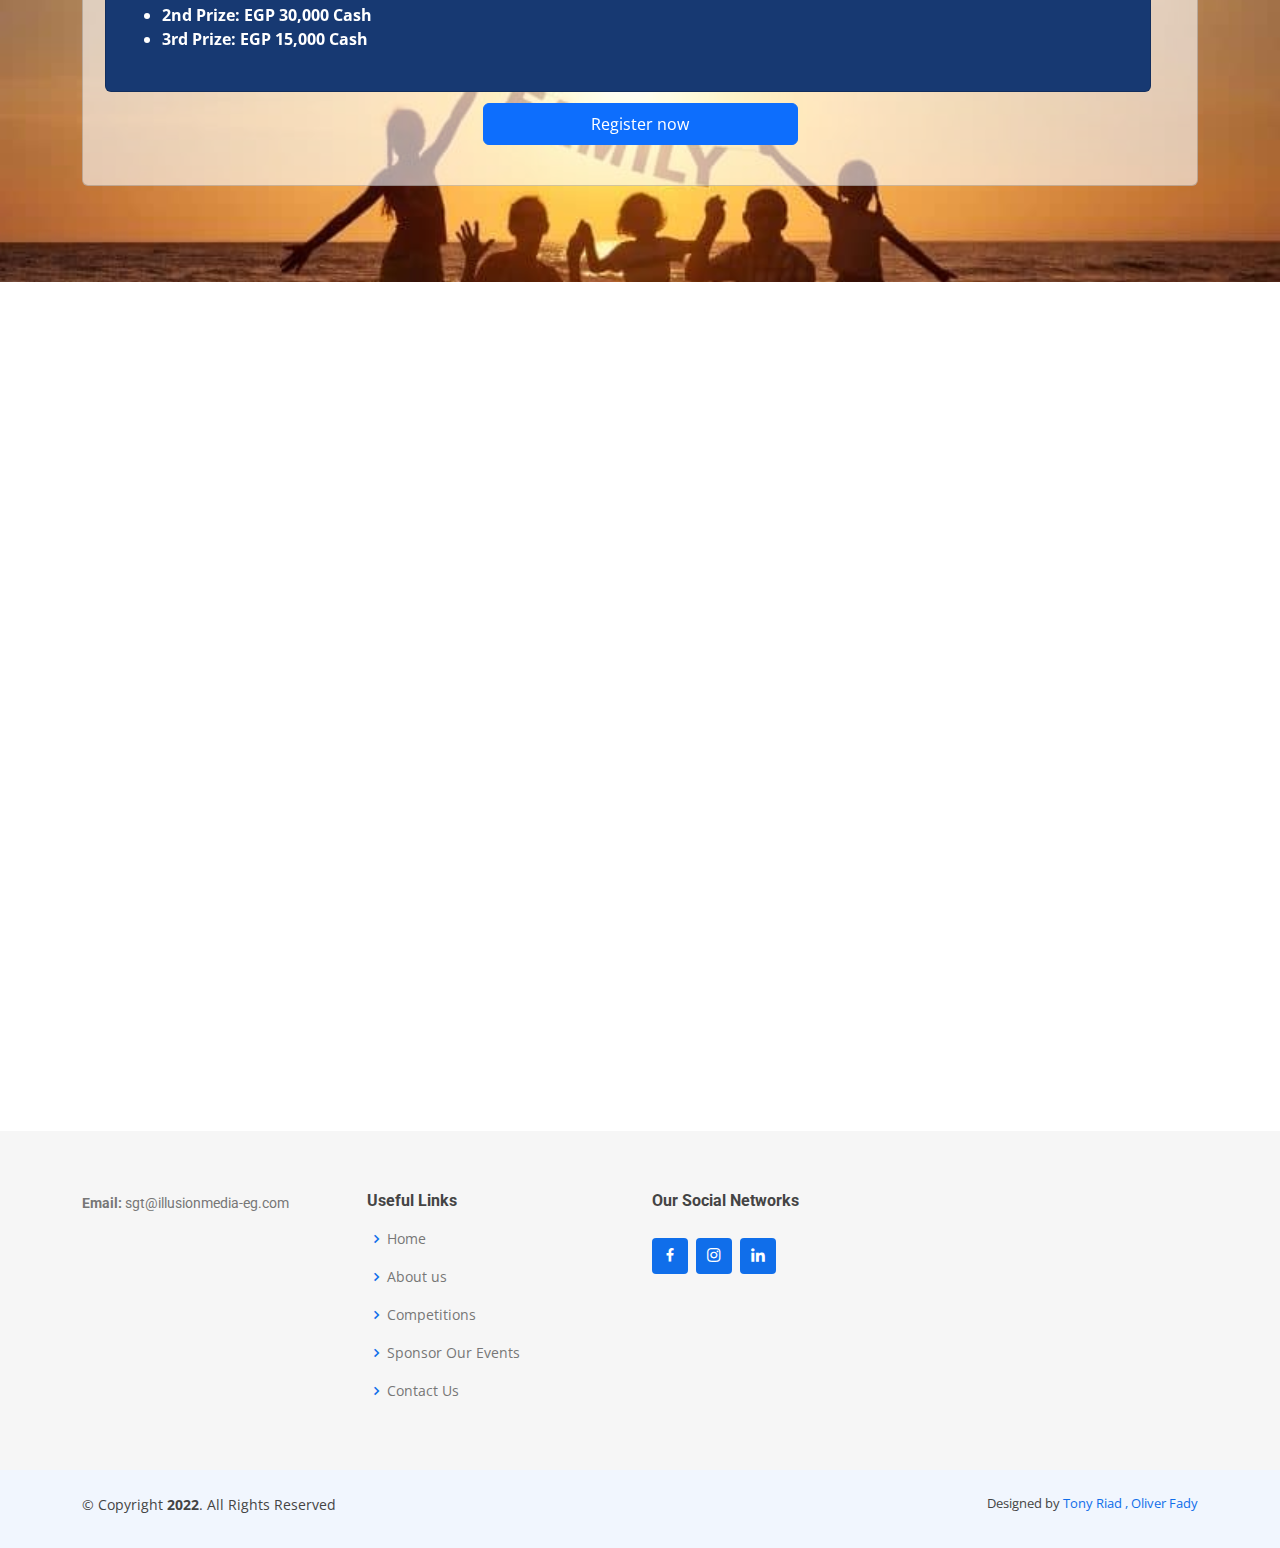
<file: teachers.html>
<!DOCTYPE html>
<html lang="en" xmlns="http://www.w3.org/1999/html">

<head>
    <meta charset="utf-8">
    <meta content="width=device-width, initial-scale=1.0" name="viewport">

    <title>School Got Talent</title>
    <meta content="" name="description">
    <meta content="" name="keywords">

    <!-- Favicons -->
    <link href="assets/img/favicon.png" rel="icon">
    <link href="assets/img/apple-touch-icon.png" rel="apple-touch-icon">

    <!-- Google Fonts -->
    <link href="https://fonts.googleapis.com/css?family=Open+Sans:300,300i,400,400i,600,600i,700,700i|Roboto:300,300i,400,400i,500,500i,600,600i,700,700i|Poppins:300,300i,400,400i,500,500i,600,600i,700,700i" rel="stylesheet">

    <!-- Vendor CSS Files -->
    <link href="assets/vendor/aos/aos.css" rel="stylesheet">
    <link href="assets/vendor/bootstrap/css/bootstrap.min.css" rel="stylesheet">
    <link href="assets/vendor/bootstrap-icons/bootstrap-icons.css" rel="stylesheet">
    <link href="assets/vendor/boxicons/css/boxicons.min.css" rel="stylesheet">
    <link href="assets/vendor/glightbox/css/glightbox.min.css" rel="stylesheet">
    <link href="assets/vendor/swiper/swiper-bundle.min.css" rel="stylesheet">

    <!-- Template Main CSS File -->
    <link href="assets/css/style.css" rel="stylesheet">
    <link href="assets/css/customized.css" rel="stylesheet">


</head>

<body>

<!-- ======= Top Bar ======= -->
<section id="topbar" class="d-flex align-items-center">
    <div class="container d-flex justify-content-center justify-content-md-between">
        <div class="contact-info d-flex align-items-center">
            <i class="bi bi-envelope d-flex align-items-center"><a href="mailto:contact@example.com">sgt@illusionmedia-eg.com</a></i>
            <!--  <i class="bi bi-phone d-flex align-items-center ms-4"><span>+20 000000080</span></i>-->
        </div>
        <div class="social-links d-none d-md-flex align-items-center">
            <a href="https://www.facebook.com/Schoolsgottalents/" class="facebook"><i class="bi bi-facebook"></i></a>
            <a href="https://instagram.com/schoolsgottalents?igshid=YmMyMTA2M2Y=" class="instagram"><i class="bi bi-instagram"></i></a>
            <a href="https://www.linkedin.com/company/schools-got-talents/?viewAsMember=true" class="linkedin"><i class="bi bi-linkedin"></i></a>

        </div>
    </div>
</section>


<!--  ======= Header ======= -->
<header id="header" class="d-flex align-items-center">
    <div class="container d-flex align-items-center justify-content-between">


        <!-- Uncomment below if you prefer to use an image logo -->
        <a href="index.html" class="logo"><img src="images/SGT_Final%20Logo.jpg" alt="LOGO PICTURE"></a>

        <nav id="navbar" class="navbar">
            <ul>
                <li><a class="nav-link scrollto" href="index.html#hero">Home</a></li>
                <li><a class="nav-link scrollto" href="index.html#about">About</a></li>
                <li class="dropdown"><a class="nav-link" href="#CompetitionTypes"><span>Competitions</span> <i class="bi bi-chevron-down"></i></a>
                    <ul>

                        <li class="dropdown"><a class="nav-link"  href="#FootballCompetition" ><span>Individual Competitions</span> <i class="bi bi-chevron-down"></i></a>
                            <ul>
                                <li><a href="vocalSolo.html">Vocal Solo</a></li>
                                <li><a href="family.html">Family Talent</a></li>
                                <li><a href="photography.html">Photography</a></li>
                            </ul>
                        </li>
                        <li class="dropdown"><a class="nav-link"  href="#FootballCompetition" ><span>Group Competitions</span> <i class="bi bi-chevron-down"></i></a>
                            <ul>
                                <li><a href="football.html">Football Cup</a></li>
                                <li><a href="vocalGroup.html">Vocal Group</a></li>
                                <li><a href="dancing.html">Dance Group</a></li>
                                <li><a href="teachers.html">Teachers Talent</a></li>
                            </ul>
                        </li>


                    </ul>
                </li>
                <li><a class="nav-link scrollto" href="#participatingSchools">Participating Schools </a></li>
                <li><a class="nav-link scrollto" href="#marchMegaEvent">March Mega Event</a></li>
                <li><a class="nav-link scrollto" href="#sponserEvents">Sponsor Our Events</a></li>

                <li><a class="nav-link scrollto" href="#contact">Contact Us</a></li>
            </ul>
            <i class="bi bi-list mobile-nav-toggle"></i>
        </nav><!-- .navbar -->

    </div>
</header><!-- End Header -->

<!-- ======= Competition types Section ======= -->
<section id="teachersCompetition"     >

    <div class="container " data-aos="fade-up" style="font-size: 16px">

        <div class="section-title">
            <h1 style="color:white; border: #0f3d81  ;
            text-shadow: 0 0 3vw #1813b6, 0 0 50vw #ffffff; ">Teachers Talent Competition</h1>
            <h2>REQUIRES SCHOOL REGISTRATION
            </h2>
        </div>

        <div class="row text-center card mb-3 middleBox"
             style=" background-color:rgba(255,255,255,0.6);font-weight: bold ;
        color: #000000 ; margin: 0em; padding: 2em ">

            <p class="card-text">
                Our competition aims to showcase the tallents of the
                teachers and honor teachers in their central role in
                guiding the learners through the lifelong learning
                process. <br><br>
                This contest is open to all teachers in the International
                schools who are willing to showcase their talents. The
                contest is open to any type of act or performance such as
                singing, dancing, acting, etc.<br><br>

                Teachers are allowed to participate in the competition
                alone or with selected students from his school.
                <br><br>
                REQUIRES ONLINE REGISTRATION
            </p>




            <div class="row middleBox"  style="background-color: #0f3d81 ; color: white ; padding: 0.5em ;" >
                Rules :
            </div>

            <div class="row " style="margin: auto ; padding: 0.8rem; margin: 0.5rem"  >
                <ul>
                    <li>
                        Entry is open to all International Schools Teachers from all ages
                    </li>   <li>
                    Competition opened to any creative talent idea in any field.


                    </li>
                    <li>
                        Teachers may
                        A variety of entertainment is encouraged – singing, playing a
                        musical instrument(s), dancing, performing skits, magic tricks,
                        poetry reading, stand-up comedy, juggling, or any other unique
                        talent! Performers may be solo, duets, or larger groups.
                        Animal performances are not allowed.
                    </li>
                    <li>
                        All performances must be no longer than 5 minutes.

                    </li>
                    <li>

                    </li>


                </ul>

                Don’t worry there is a ton of ideas you can use if you’re stuck!
                Check out these talent-show ideas below:
                Play a musical instrument / Create a Tik-Tok video
                Paint a picture / Perform a Magic Act
                Glowing Stick-man Dance Routine / Stand-up Comedy
                Create a Skit / Perform a Dance
                Do a Step Routine / etc...



            </div>
            <!-- Schedule -->
            <div class="row middleBox" style="background-color: #0f3d81 ; color: white ; padding: 0.5em ; " > Schedule
            </div>
            <div>
                <div class="row middleBox">
                    <table style="border-spacing:50px; width:100% ;  ">
                        <style>
                            tr td {
                                margin: auto;
                                padding-bottom: 1em;
                            }
                        </style>
                        <tr>
                            <td>
                                Registration Opens
                            </td>
                            <td>
                                1st October 2022
                            </td>
                        </tr><br>

                        <tr>
                            <td>
                                Submission Deadline
                            </td>
                            <td>
                                 15th November 2022
                            </td>
                        </tr>
                        <tr>
                            <td>
                                Round 1 Judging
                            </td>
                            <td>
                                 15th January 2023
                            </td>
                        </tr>
                        <tr>
                            <td>
                                Round 2 Judging
                            </td>
                            <td>
                               15th February 2023
                            </td>
                        </tr>
                        <tr>
                            <td>
                                Finals & Winner Announcement
                            </td>
                            <td>
                             17th March 2023
                            </td>
                        </tr>
                    </table>
                </div>
                ROUND 1:
                Competitors are responsible for their video including their
                music with submission. The competitors sends all
                materials under the registration number received in the
                registration labeled by stage Name.
                Ex: Registration No_Stage_ Team no_Song Name
                Ex: 3010_Teacher_ Team 1_What makes you beautiful

                Please submit your video in high-quality MP4 format for
                better results. We also encourage all competitors to
                submit videos that are filmed HORIZONTAL, if you are
                recording from your phone
                ROUND 2:
                Life performance on stage. (OPERA HOUSE).
                ROUND 3:
                Finalist (TOP 5) will be life performance on stage in front of
                parents and audience in a Big festival 17th MARCH 2023.<br><br>
            </div>

            <div class=" middleBox" style="background-color: #0f3d81 ; color: white ; padding: 0.5em ;" >
                WINNER & PRICES
            </div>
            <div class="row middleBox" ><br>
                <div class=" card " style=" width: 100% ;float: none;margin: auto; background-color: #173972 ; color: white ; padding: 1.5rem" >
                    <h4>TOP 5 on stage in one day event 17th of March 2023.
                        Cairo Hockey Stadium
                    </h4>
                    <h2>
                        AWARDS & PRIZES
                    </h2>

                    <!--first partt-->
                    <h4 style="  text-decoration: underline;">
                        TEACHERS COMPETITIONS
                    </h4>
                    <ul style="text-align: left; " >
                        <li>1st Prize: EGP 50,000 Cash
                        </li>
                        <li>2nd Prize: EGP 30,000 Cash
                        </li>
                        <li>3rd Prize: EGP 15,000 Cash
                        </li>
                    </ul>


                </div>

            </div>


            <a class="btn btn-primary m-2 " href=""  target="_blank" style="color: white ; width: 30% ; padding: 0.5rem; ">Register now</a>
        </div>




    </div>

    </div>

</section>
    <!-- ======= Contact Section ======= -->
    <section id="contact" class="contact" style="background-color: white">
        <div class="container" data-aos="fade-up">

            <div class="section-title">
                <h2>Contact</h2>
                <h3><span>Contact Us</span></h3>
                <p>Dont hesitate to contact us at </p>
            </div>

            <div class="row" data-aos="fade-up" data-aos-delay="100">
                <div class="col-lg-3 col-md-6">
                    <div class="info-box  mb-4">
                        <i class="bx bx-envelope"></i>
                        <h3>Email Us</h3>
                        <p>sgt@illusionmedia-eg.com</p>
                    </div>
                </div>
                <div class="col-lg-3 col-md-6">
                    <div class="info-box  mb-4">
                        <i class="bx bx-phone-call"></i>
                        <h3>Call Us</h3>
                        <p>+000000000000</p>
                    </div>
                </div>

            </div>

            <div class="row" data-aos="fade-up" data-aos-delay="100">


                <div class="col-lg-12" >
                    <form action="forms/contact.php" method="post" role="form" class="php-email-form">
                        <div class="row">
                            <div class="col form-group">
                                <input type="text" name="name" class="form-control" id="name" placeholder="Your Name" required>
                            </div>
                            <div class="col form-group">
                                <input type="email" class="form-control" name="email" id="email" placeholder="Your Email" required>
                            </div>
                        </div>
                        <div class="form-group">
                            <input type="text" class="form-control" name="subject" id="subject" placeholder="Subject" required>
                        </div>
                        <div class="form-group">
                            <textarea class="form-control" name="message" rows="5" placeholder="Message" required></textarea>
                        </div>
                        <div class="my-3">
                            <div class="loading">Loading</div>
                            <div class="error-message"></div>
                            <div class="sent-message">Your message has been sent. Thank you!</div>
                        </div>
                        <div class="text-center"><button type="submit">Send Message</button></div>
                    </form>
                </div>

            </div>

        </div>
    </section><!-- End Contact Section -->

</main><!-- End #main -->
<!-- ======= Footer ======= -->
<footer id="footer" >


    <div class="footer-top " style="background-color: #f6f6f6">
        <div class="container">
            <div class="row">

                <div class="col-lg-3 col-md-6 footer-contact">
                    <p>
                        <strong>Email:</strong> sgt@illusionmedia-eg.com<br>
                    </p>
                </div>

                <div class="col-lg-3 col-md-6 footer-links">
                    <h4>Useful Links</h4>
                    <ul>
                        <li><i class="bx bx-chevron-right"></i> <a href="#">Home</a></li>
                        <li><i class="bx bx-chevron-right"></i> <a href="#">About us</a></li>
                        <li><i class="bx bx-chevron-right"></i> <a href="#">Competitions</a></li>
                        <li><i class="bx bx-chevron-right"></i> <a href="#">Sponsor Our Events</a></li>
                        <li><i class="bx bx-chevron-right"></i> <a href="#">Contact Us</a></li>
                    </ul>
                </div>


                <div class="col-lg-6 col-md-6 footer-links">
                    <h4>Our Social Networks</h4>
                    <p></p>
                    <div class="social-links mt-3">
                        <a href="https://www.facebook.com/Schoolsgottalents/" class="facebook"><i class="bx bxl-facebook"></i></a>
                        <a href="https://instagram.com/schoolsgottalents?igshid=YmMyMTA2M2Y=" class="instagram"><i class="bx bxl-instagram"></i></a>
                        <a href="https://www.linkedin.com/company/schools-got-talents/?viewAsMember=true" class="linkedin"><i class="bx bxl-linkedin"></i></a>
                    </div>
                </div>

            </div>
        </div>
    </div>

    <div class="container py-4">
        <div class="copyright">
            &copy; Copyright <strong><span>2022</span></strong>. All Rights Reserved
        </div>
        <div class="credits">
            Designed by <a href="https://bootstrapmade.com/">Tony Riad , Oliver Fady</a>
        </div>
    </div>
</footer><!-- End Footer -->

<div id="preloader"></div>
<a href="#" class="back-to-top d-flex align-items-center justify-content-center"><i class="bi bi-arrow-up-short"></i></a>

<!-- Vendor JS Files -->
<script src="assets/vendor/purecounter/purecounter_vanilla.js"></script>
<script src="assets/vendor/aos/aos.js"></script>
<script src="assets/vendor/bootstrap/js/bootstrap.bundle.min.js"></script>
<script src="assets/vendor/glightbox/js/glightbox.min.js"></script>
<script src="assets/vendor/isotope-layout/isotope.pkgd.min.js"></script>
<script src="assets/vendor/swiper/swiper-bundle.min.js"></script>
<script src="assets/vendor/waypoints/noframework.waypoints.js"></script>
<script src="assets/vendor/php-email-form/validate.js"></script>

<!-- Template Main JS File -->
<script src="assets/js/main.js"></script>

</body>

</html>
</file>
<file: assets/css/customized.css>
.flip-box {
    background-color: transparent;
    width: 300px;
    height: 200px;
    text-align: center;
    vertical-align: middle;
    align-content: center;
    border: 1px solid #f1f1f1;
    perspective: 1000px; /* Remove this if you don't want the 3D effect */
}

/* This container is needed to position the front and back side */
.flip-box-inner {
    display: block;
    alignment: center;
    vertical-align: middle;
    position: relative;
    width: 100%;
    height: 100%;

    transition: transform 0.8s;
    transform-style: preserve-3d;
}

/* Do an horizontal flip when you move the mouse over the flip box container */
.flip-box:hover .flip-box-inner {
    transform: rotateY(180deg);
}

/* Position the front and back side */
.flip-box-front, .flip-box-back {
    position: absolute;
    width: 100%;
    height: 100%;
    -webkit-backface-visibility: hidden; /* Safari */
    backface-visibility: hidden;
}

/* Style the front side */
.flip-box-front {
    background-color: #4375e0;
    color: black;

    text-align: center;
    vertical-align: middle;
    padding: 1em;
}

/* Style the back side */
.flip-box-back {
    background-color: #dc3b3b;
    color: white;
    transform: rotateY(180deg);
    text-align: center;
    vertical-align: center;
    padding: 1em;
}


.middleBox{
    display: block;
    text-align: center;
    padding: 0.15em;
}


.middleBoxTextLeft{
    color: white;
    padding: 0.25em;
    font-weight: bold;
    font-size: 2em;
}



.middleBoxTextRight{
    color:  #106EEA ;
    padding: 0.25em;
    font-weight: bold;
    font-size: 2em;

}


.competitionsTypesDiv{
    display: flex;
    alignment: center;
}

.cardDiv{
    background-image:linear-gradient(-70deg , rgba(255,0,0,0), rgba(17, 255, 0, 0.32));
    width: 100%;

}

#cardivsolo{
    background-image:linear-gradient(-70deg , rgba(255,0,0,0), rgb(222, 169, 7));
    width: 100%;


}
#cardivgroup{
    background-image:linear-gradient(-70deg , rgba(255,0,0,0), rgb(238, 21, 21));
    width: 100%;

}

.cardDivtext{
    padding: 1em;
    margin: 0.5em;
}
.cardDivtext{
    color: black;
    font-weight: bolder;
}
.carDivImageFootball{
    alignment: left;
    vertical-align: middle;
}
.footballSection{
    width: 80% ;
    margin: auto ;
    background: url('/images/football.jpg') no-repeat;
    background-size: cover;
}
.footballDiv{
    background-color: rgba(255, 255, 255, 0.8);
}
#FootballCompetition {
    padding: 5em 0;
    background:  url("/images/football.jpg") no-repeat ;
    background-size: cover;
    position: relative;
}
#vocalGroupCompetition {
    padding: 5em 0;
    background:  url("/images/vocalGroup.png") no-repeat ;
    background-size: cover;
    position: relative;
}
#vocalSoloCompetition{

    padding: 5em 0;
    background:  url("/images/vocalSolo.png") no-repeat ;
    background-size: cover;
    position: relative;
}
#photographyCompetition{

    padding: 5em 0;
    background:  url("/images/photographyCompetition.png") ;
    background-size: contain;
    position: relative;
}
#dancingCompetition{

    padding: 5em 0;
    background:  url("/images/dancing.png") ;
    background-size: contain;
    position: relative;
}
#familyCompetition{

    padding: 5em 0;
    background:  url("/images/family.jpg") ;
    background-size: contain;
    position: relative;
}
#teachersCompetition{

    padding: 5em 0;
    background:  url("/images/family.jpg") ;
    background-size: contain;
    position: relative;
}
</file>
<file: assets/css/style.css>
/**
* Template Name: BizLand - v3.9.0
* Template URL: https://bootstrapmade.com/bizland-bootstrap-business-template/
* Author: BootstrapMade.com
* License: https://bootstrapmade.com/license/
*/

/*--------------------------------------------------------------
# General
--------------------------------------------------------------*/
body {
  font-family: "Open Sans", sans-serif;
  color: #444444;
}

a {
  color: #106eea;
  text-decoration: none;
}

a:hover {
  color: #3b8af2;
  text-decoration: none;
}

h1,
h2,
h3,
h4,
h5,
h6 {
  font-family: "Roboto", sans-serif;
}

/*--------------------------------------------------------------
# Preloader
--------------------------------------------------------------*/
#preloader {
  position: fixed;
  top: 0;
  left: 0;
  right: 0;
  bottom: 0;
  z-index: 9999;
  overflow: hidden;
  background: #fff;
}

#preloader:before {
  content: "";
  position: fixed;
  top: calc(50% - 30px);
  left: calc(50% - 30px);
  border: 6px solid #106eea;
  border-top-color: #e2eefd;
  border-radius: 50%;
  width: 60px;
  height: 60px;
  -webkit-animation: animate-preloader 1s linear infinite;
  animation: animate-preloader 1s linear infinite;
}

@-webkit-keyframes animate-preloader {
  0% {
    transform: rotate(0deg);
  }

  100% {
    transform: rotate(360deg);
  }
}

@keyframes animate-preloader {
  0% {
    transform: rotate(0deg);
  }

  100% {
    transform: rotate(360deg);
  }
}

/*--------------------------------------------------------------
# Back to top button
--------------------------------------------------------------*/
.back-to-top {
  position: fixed;
  visibility: hidden;
  opacity: 0;
  right: 15px;
  bottom: 15px;
  z-index: 996;
  background: #106eea;
  width: 40px;
  height: 40px;
  border-radius: 4px;
  transition: all 0.4s;
}

.back-to-top i {
  font-size: 28px;
  color: #fff;
  line-height: 0;
}

.back-to-top:hover {
  background: #3284f1;
  color: #fff;
}

.back-to-top.active {
  visibility: visible;
  opacity: 1;
}

/*--------------------------------------------------------------
# Disable aos animation delay on mobile devices
--------------------------------------------------------------*/
@media screen and (max-width: 768px) {
  [data-aos-delay] {
    transition-delay: 0 !important;
  }
}

/*--------------------------------------------------------------
# Top Bar
--------------------------------------------------------------*/
#topbar {
  background: #106eea;
  height: 40px;
  font-size: 14px;
  transition: all 0.5s;
  color: #fff;
  padding: 0;
}

#topbar .contact-info i {
  font-style: normal;
  color: #fff;
}

#topbar .contact-info i a,
#topbar .contact-info i span {
  padding-left: 5px;
  color: #fff;
}

#topbar .contact-info i a {
  line-height: 0;
  transition: 0.3s;
  transition: 0.3s;
}

#topbar .contact-info i a:hover {
  color: #fff;
  text-decoration: underline;
}

#topbar .social-links a {
  color: rgba(255, 255, 255, 0.7);
  line-height: 0;
  transition: 0.3s;
  margin-left: 20px;
}

#topbar .social-links a:hover {
  color: white;
}

/*--------------------------------------------------------------
# Header
--------------------------------------------------------------*/
#header {
  background: #fff;
  transition: all 0.5s;
  z-index: 997;
  height: 86px;
  box-shadow: 0px 2px 15px rgba(0, 0, 0, 0.1);
}

#header.fixed-top {
  height: 70px;
}

#header .logo {
  font-size: 30px;
  margin: 0;
  padding: 0;
  line-height: 1;
  font-weight: 600;
  letter-spacing: 0.8px;
  font-family: "Poppins", sans-serif;
}

#header .logo a {
  color: #222222;
}

#header .logo a span {
  color: #106eea;
}

#header .logo img {
  max-height: 40px;
}

.scrolled-offset {
  margin-top: 70px;
}

/*--------------------------------------------------------------
# Navigation Menu
--------------------------------------------------------------*/
/**
* Desktop Navigation 
*/
.navbar {
  padding: 0;
}

.navbar ul {
  margin: 0;
  padding: 0;
  display: flex;
  list-style: none;
  align-items: center;
}

.navbar li {
  position: relative;
}

.navbar>ul>li {
  white-space: nowrap;
  padding: 10px 0 10px 28px;
}

.navbar a,
.navbar a:focus {
  display: flex;
  align-items: center;
  justify-content: space-between;
  padding: 0 3px;
  font-size: 15px;
  font-weight: 600;
  color: #222222;
  white-space: nowrap;
  transition: 0.3s;
  position: relative;
}

.navbar a i,
.navbar a:focus i {
  font-size: 12px;
  line-height: 0;
  margin-left: 5px;
}

.navbar>ul>li>a:before {
  content: "";
  position: absolute;
  width: 100%;
  height: 2px;
  bottom: -6px;
  left: 0;
  background-color: #106eea;
  visibility: hidden;
  width: 0px;
  transition: all 0.3s ease-in-out 0s;
}

.navbar a:hover:before,
.navbar li:hover>a:before,
.navbar .active:before {
  visibility: visible;
  width: 100%;
}

.navbar a:hover,
.navbar .active,
.navbar .active:focus,
.navbar li:hover>a {
  color: #106eea;
}

.navbar .dropdown ul {
  display: block;
  position: absolute;
  left: 28px;
  top: calc(100% + 30px);
  margin: 0;
  padding: 10px 0;
  z-index: 99;
  opacity: 0;
  visibility: hidden;
  background: #fff;
  box-shadow: 0px 0px 30px rgba(127, 137, 161, 0.25);
  transition: 0.3s;
}

.navbar .dropdown ul li {
  min-width: 200px;
}

.navbar .dropdown ul a {
  padding: 10px 20px;
  font-weight: 400;
}

.navbar .dropdown ul a i {
  font-size: 12px;
}

.navbar .dropdown ul a:hover,
.navbar .dropdown ul .active:hover,
.navbar .dropdown ul li:hover>a {
  color: #106eea;
}

.navbar .dropdown:hover>ul {
  opacity: 1;
  top: 100%;
  visibility: visible;
}

.navbar .dropdown .dropdown ul {
  top: 0;
  left: calc(100% - 30px);
  visibility: hidden;
}

.navbar .dropdown .dropdown:hover>ul {
  opacity: 1;
  top: 0;
  left: 100%;
  visibility: visible;
}

@media (max-width: 1366px) {
  .navbar .dropdown .dropdown ul {
    left: -90%;
  }

  .navbar .dropdown .dropdown:hover>ul {
    left: -100%;
  }
}

/**
* Mobile Navigation 
*/
.mobile-nav-toggle {
  color: #222222;
  font-size: 28px;
  cursor: pointer;
  display: none;
  line-height: 0;
  transition: 0.5s;
}

.mobile-nav-toggle.bi-x {
  color: #fff;
}

@media (max-width: 991px) {
  .mobile-nav-toggle {
    display: block;
  }

  .navbar ul {
    display: none;
  }
}

.navbar-mobile {
  position: fixed;
  overflow: hidden;
  top: 0;
  right: 0;
  left: 0;
  bottom: 0;
  background: rgba(9, 9, 9, 0.9);
  transition: 0.3s;
  z-index: 999;
}

.navbar-mobile .mobile-nav-toggle {
  position: absolute;
  top: 15px;
  right: 15px;
}

.navbar-mobile ul {
  display: block;
  position: absolute;
  top: 55px;
  right: 15px;
  bottom: 15px;
  left: 15px;
  padding: 10px 0;
  background-color: #fff;
  overflow-y: auto;
  transition: 0.3s;
}

.navbar-mobile a,
.navbar-mobile a:focus {
  padding: 10px 20px;
  font-size: 15px;
  color: #222222;
}

.navbar-mobile>ul>li {
  padding: 0;
}

.navbar-mobile a:hover:before,
.navbar-mobile li:hover>a:before,
.navbar-mobile .active:before {
  visibility: hidden;
}

.navbar-mobile a:hover,
.navbar-mobile .active,
.navbar-mobile li:hover>a {
  color: #106eea;
}

.navbar-mobile .getstarted,
.navbar-mobile .getstarted:focus {
  margin: 15px;
}

.navbar-mobile .dropdown ul {
  position: static;
  display: none;
  margin: 10px 20px;
  padding: 10px 0;
  z-index: 99;
  opacity: 1;
  visibility: visible;
  background: #fff;
  box-shadow: 0px 0px 30px rgba(127, 137, 161, 0.25);
}

.navbar-mobile .dropdown ul li {
  min-width: 200px;
}

.navbar-mobile .dropdown ul a {
  padding: 10px 20px;
}

.navbar-mobile .dropdown ul a i {
  font-size: 12px;
}

.navbar-mobile .dropdown ul a:hover,
.navbar-mobile .dropdown ul .active:hover,
.navbar-mobile .dropdown ul li:hover>a {
  color: #106eea;
}

.navbar-mobile .dropdown>.dropdown-active {
  display: block;
}

/*--------------------------------------------------------------
# Hero Section
--------------------------------------------------------------*/
#hero {
  width: 100%;
  height: 80vh;
  background-image: url("/images/bk.jpg");
  background-size: cover;

}
@media (max-width: 1250px) {
  #hero{
    background-image: none;
    background-color: rgba(36, 80, 156, 0.1);;
  }
}



#hero:before {
  content: "";
  position: absolute;
  bottom: 0;
  top: 0;
  left: 0;
  right: 0;
}

#hero .container {
  position: relative;
}

#hero h1 {
  margin: 0;
  font-size: 48px;
  font-weight: 700;
  line-height: 56px;
  color: #222222;
  font-family: "Poppins", sans-serif;
}

#hero h1 span {
  color: #106eea;
}

#hero h2 {
  color: #555555;
  margin: 5px 0 30px 0;
  font-size: 24px;
  font-weight: 400;
}

#hero .btn-get-started {
  font-family: "Roboto", sans-serif;
  text-transform: uppercase;
  font-weight: 500;
  font-size: 14px;
  letter-spacing: 1px;
  display: inline-block;
  padding: 10px 28px;
  border-radius: 4px;
  transition: 0.5s;
  color: #fff;
  background: #106eea;
}

#hero .btn-get-started:hover {
  background: #247cf0;
}

#hero .btn-watch-video {
  font-size: 16px;
  transition: 0.5s;
  margin-left: 25px;
  color: #222222;
  font-weight: 600;
  display: flex;
  align-items: center;
}

#hero .btn-watch-video i {
  color: #106eea;
  font-size: 32px;
  transition: 0.3s;
  line-height: 0;
  margin-right: 8px;
}

#hero .btn-watch-video:hover {
  color: #106eea;
}

#hero .btn-watch-video:hover i {
  color: #3b8af2;
}

@media (min-width: 1024px) {
  #hero {
    background-attachment: fixed;
  }
}

@media (max-width: 768px) {
  #hero {
    height: 100vh;
  }

  #hero h1 {
    font-size: 28px;
    line-height: 36px;
  }

  #hero h2 {
    font-size: 18px;
    line-height: 24px;
    margin-bottom: 30px;
  }

  #hero .btn-get-started,
  #hero .btn-watch-video {
    font-size: 13px;
  }
}

@media (max-height: 500px) {
  #hero {
    height: 120vh;
  }
}

/*--------------------------------------------------------------
# Sections General
--------------------------------------------------------------*/
section {
  padding: 60px 0;
  overflow: hidden;
}

.section-bg {
  background-color: #f6f9fe;
}

.section-title {
  text-align: center;
  padding-bottom: 30px;
}

.section-title h2 {
  font-size: 13px;
  letter-spacing: 1px;
  font-weight: 700;
  padding: 8px 20px;
  margin: 0;
  background: #e7f1fd;
  color: #106eea;
  display: inline-block;
  text-transform: uppercase;
  border-radius: 50px;
}

.section-title h3 {
  margin: 15px 0 0 0;
  font-size: 32px;
  font-weight: 700;
}

.section-title h3 span {
  color: #106eea;
}

.section-title p {
  margin: 15px auto 0 auto;
  font-weight: 600;
}

@media (min-width: 1024px) {
  .section-title p {
    width: 50%;
  }
}

/*--------------------------------------------------------------
# Breadcrumbs
--------------------------------------------------------------*/
.breadcrumbs {
  padding: 20px 0;
  background-color: #f1f6fe;
  min-height: 40px;
}

.breadcrumbs h2 {
  font-size: 24px;
  font-weight: 300;
  margin: 0;
}

@media (max-width: 992px) {
  .breadcrumbs h2 {
    margin: 0 0 10px 0;
  }
}

.breadcrumbs ol {
  display: flex;
  flex-wrap: wrap;
  list-style: none;
  padding: 0;
  margin: 0;
  font-size: 14px;
}

.breadcrumbs ol li+li {
  padding-left: 10px;
}

.breadcrumbs ol li+li::before {
  display: inline-block;
  padding-right: 10px;
  color: #6c757d;
  content: "/";
}

@media (max-width: 768px) {
  .breadcrumbs .d-flex {
    display: block !important;
  }

  .breadcrumbs ol {
    display: block;
  }

  .breadcrumbs ol li {
    display: inline-block;
  }
}

/*--------------------------------------------------------------
# Featured Services
--------------------------------------------------------------*/
.featured-services .icon-box {
  padding: 30px;
  position: relative;
  overflow: hidden;
  background: #fff;
  box-shadow: 0 0 29px 0 rgba(68, 88, 144, 0.12);
  transition: all 0.3s ease-in-out;
  border-radius: 8px;
  z-index: 1;
}

.featured-services .icon-box::before {
  content: "";
  position: absolute;
  background: #cbe0fb;
  right: 0;
  left: 0;
  bottom: 0;
  top: 100%;
  transition: all 0.3s;
  z-index: -1;
}

.featured-services .icon-box:hover::before {
  background: #106eea;
  top: 0;
  border-radius: 0px;
}

.featured-services .icon {
  margin-bottom: 15px;
}

.featured-services .icon i {
  font-size: 48px;
  line-height: 1;
  color: #106eea;
  transition: all 0.3s ease-in-out;
}

.featured-services .title {
  font-weight: 700;
  margin-bottom: 15px;
  font-size: 18px;
}

.featured-services .title a {
  color: #111;
}

.featured-services .description {
  font-size: 15px;
  line-height: 28px;
  margin-bottom: 0;
}

.featured-services .icon-box:hover .title a,
.featured-services .icon-box:hover .description {
  color: #fff;
}

.featured-services .icon-box:hover .icon i {
  color: #fff;
}

/*--------------------------------------------------------------
# About
--------------------------------------------------------------*/
.about .content h3 {
  font-weight: 600;
  font-size: 26px;
}

.about .content ul {
  list-style: none;
  padding: 0;
}

.about .content ul li {
  display: flex;
  align-items: flex-start;
  margin-bottom: 35px;
}

.about .content ul li:first-child {
  margin-top: 35px;
}

.about .content ul i {
  background: #fff;
  box-shadow: 0px 6px 15px rgba(16, 110, 234, 0.12);
  font-size: 24px;
  padding: 20px;
  margin-right: 15px;
  color: #106eea;
  border-radius: 50px;
}

.about .content ul h5 {
  font-size: 18px;
  color: #555555;
}

.about .content ul p {
  font-size: 15px;
}

.about .content p:last-child {
  margin-bottom: 0;
}

/*--------------------------------------------------------------
# Skills
--------------------------------------------------------------*/
.skills .progress {
  height: 60px;
  display: block;
  background: none;
  border-radius: 0;
}

.skills .progress .skill {
  padding: 0;
  margin: 0 0 6px 0;
  text-transform: uppercase;
  display: block;
  font-weight: 600;
  font-family: "Poppins", sans-serif;
  color: #222222;
}

.skills .progress .skill .val {
  float: right;
  font-style: normal;
}

.skills .progress-bar-wrap {
  background: #e2eefd;
  height: 10px;
}

.skills .progress-bar {
  width: 1px;
  height: 10px;
  transition: 0.9s;
  background-color: #106eea;
}

/*--------------------------------------------------------------
# Counts
--------------------------------------------------------------*/
.counts {
  padding: 70px 0 60px;
}

.counts .count-box {
  padding: 30px 30px 25px 30px;
  width: 100%;
  position: relative;
  text-align: center;
  background: #f1f6fe;
}

.counts .count-box i {
  position: absolute;
  top: -28px;
  left: 50%;
  transform: translateX(-50%);
  font-size: 24px;
  background: #106eea;
  color: #fff;
  width: 56px;
  height: 56px;
  line-height: 0;
  border-radius: 50px;
  border: 5px solid #fff;
  display: inline-flex;
  align-items: center;
  justify-content: center;
}

.counts .count-box span {
  font-size: 36px;
  display: block;
  font-weight: 600;
  color: #062b5b;
}

.counts .count-box p {
  padding: 0;
  margin: 0;
  font-family: "Roboto", sans-serif;
  font-size: 14px;
}

/*--------------------------------------------------------------
# Clients
--------------------------------------------------------------*/
.clients {
  padding: 15px 0;
  text-align: center;
}

.clients img {
  max-width: 45%;
  transition: all 0.4s ease-in-out;
  display: inline-block;
  padding: 15px 0;
}

.clients img:hover {
  transform: scale(1.15);
}

@media (max-width: 768px) {
  .clients img {
    max-width: 40%;
  }
}

/*--------------------------------------------------------------
# Services
--------------------------------------------------------------*/
.services .icon-box {
  text-align: center;
  border: 1px solid #e2eefd;
  padding: 80px 20px;
  transition: all ease-in-out 0.3s;
  background: #fff;
}

.services .icon-box .icon {
  margin: 0 auto;
  width: 64px;
  height: 64px;
  background: #f1f6fe;
  border-radius: 4px;
  border: 1px solid #deebfd;
  display: flex;
  align-items: center;
  justify-content: center;
  margin-bottom: 20px;
  transition: ease-in-out 0.3s;
}

.services .icon-box .icon i {
  color: #3b8af2;
  font-size: 28px;
  transition: ease-in-out 0.3s;
}

.services .icon-box h4 {
  font-weight: 700;
  margin-bottom: 15px;
  font-size: 24px;
}

.services .icon-box h4 a {
  color: #222222;
  transition: ease-in-out 0.3s;
}

.services .icon-box p {
  line-height: 24px;
  font-size: 14px;
  margin-bottom: 0;
}

.services .icon-box:hover {
  border-color: #fff;
  box-shadow: 0px 0 25px 0 rgba(16, 110, 234, 0.1);
}

.services .icon-box:hover h4 a,
.services .icon-box:hover .icon i {
  color: #106eea;
}

.services .icon-box:hover .icon {
  border-color: #106eea;
}

/*--------------------------------------------------------------
# Testimonials
--------------------------------------------------------------*/
.testimonials {
  padding: 80px 0;
  background: url("/images/kids.jpg") no-repeat;
  background-position: center center;
  background-size: cover;
  position: relative;
}

.testimonials::before {
  content: "";
  position: absolute;
  left: 0;
  right: 0;
  top: 0;
  bottom: 0;
  background: rgba(0, 0, 0, 0.7);
}

.testimonials .section-header {
  margin-bottom: 40px;
}

.testimonials .testimonials-carousel,
.testimonials .testimonials-slider {
  overflow: hidden;
}

.testimonials .testimonial-item {
  text-align: center;
  color: #fff;
}

.testimonials .testimonial-item .testimonial-img {
  width: 100px;
  border-radius: 50%;
  border: 6px solid rgba(255, 255, 255, 0.15);
  margin: 0 auto;
}

.testimonials .testimonial-item h3 {
  font-size: 20px;
  font-weight: bold;
  margin: 10px 0 5px 0;
  color: #fff;
}

.testimonials .testimonial-item h4 {
  font-size: 14px;
  color: #ddd;
  margin: 0 0 15px 0;
}

.testimonials .testimonial-item .quote-icon-left,
.testimonials .testimonial-item .quote-icon-right {
  color: rgba(255, 255, 255, 0.4);
  font-size: 26px;
}

.testimonials .testimonial-item .quote-icon-left {
  display: inline-block;
  left: -5px;
  position: relative;
}

.testimonials .testimonial-item .quote-icon-right {
  display: inline-block;
  right: -5px;
  position: relative;
  top: 10px;
}

.testimonials .testimonial-item p {
  font-style: italic;
  margin: 0 auto 15px auto;
  color: #eee;
}

.testimonials .swiper-pagination {
  margin-top: 20px;
  position: relative;
}

.testimonials .swiper-pagination .swiper-pagination-bullet {
  width: 12px;
  height: 12px;
  background-color: rgba(255, 255, 255, 0.5);
  opacity: 1;
}

.testimonials .swiper-pagination .swiper-pagination-bullet-active {
  background-color: #106eea;
}

@media (min-width: 992px) {
  .testimonials .testimonial-item p {
    width: 80%;
  }
}

/*--------------------------------------------------------------
# Portfolio
--------------------------------------------------------------*/
.portfolio #portfolio-flters {
  padding: 0;
  margin: 0 auto 15px auto;
  list-style: none;
  text-align: center;
  border-radius: 50px;
  padding: 2px 15px;
}

.portfolio #portfolio-flters li {
  cursor: pointer;
  display: inline-block;
  padding: 10px 15px 8px 15px;
  font-size: 16px;
  font-weight: 600;
  line-height: 1;
  text-transform: uppercase;
  color: #444444;
  margin-bottom: 5px;
  transition: all 0.3s ease-in-out;
}

.portfolio #portfolio-flters li:hover,
.portfolio #portfolio-flters li.filter-active {
  color: #106eea;
}

.portfolio #portfolio-flters li:last-child {
  margin-right: 0;
}

.portfolio .portfolio-item {
  margin-bottom: 30px;
}

.portfolio .portfolio-item .portfolio-info {
  opacity: 0;
  position: absolute;
  left: 30px;
  right: 30px;
  bottom: 0;
  z-index: 3;
  transition: all ease-in-out 0.3s;
  background: rgba(255, 255, 255, 0.9);
  padding: 15px;
}

.portfolio .portfolio-item .portfolio-info h4 {
  font-size: 18px;
  color: #fff;
  font-weight: 600;
  color: #222222;
}

.portfolio .portfolio-item .portfolio-info p {
  color: #555555;
  font-size: 14px;
  margin-bottom: 0;
}

.portfolio .portfolio-item .portfolio-info .preview-link,
.portfolio .portfolio-item .portfolio-info .details-link {
  position: absolute;
  right: 40px;
  font-size: 24px;
  top: calc(50% - 18px);
  color: #3c3c3c;
}

.portfolio .portfolio-item .portfolio-info .preview-link:hover,
.portfolio .portfolio-item .portfolio-info .details-link:hover {
  color: #106eea;
}

.portfolio .portfolio-item .portfolio-info .details-link {
  right: 10px;
}

.portfolio .portfolio-item .portfolio-links {
  opacity: 0;
  left: 0;
  right: 0;
  text-align: center;
  z-index: 3;
  position: absolute;
  transition: all ease-in-out 0.3s;
}

.portfolio .portfolio-item .portfolio-links a {
  color: #fff;
  margin: 0 2px;
  font-size: 28px;
  display: inline-block;
  transition: 0.3s;
}

.portfolio .portfolio-item .portfolio-links a:hover {
  color: #6ba7f5;
}

.portfolio .portfolio-item:hover .portfolio-info {
  opacity: 1;
  bottom: 20px;
}

/*--------------------------------------------------------------
# Portfolio Details
--------------------------------------------------------------*/
.portfolio-details {
  padding-top: 40px;
}

.portfolio-details .portfolio-details-slider img {
  width: 100%;
}

.portfolio-details .portfolio-details-slider .swiper-pagination {
  margin-top: 20px;
  position: relative;
}

.portfolio-details .portfolio-details-slider .swiper-pagination .swiper-pagination-bullet {
  width: 12px;
  height: 12px;
  background-color: #fff;
  opacity: 1;
  border: 1px solid #106eea;
}

.portfolio-details .portfolio-details-slider .swiper-pagination .swiper-pagination-bullet-active {
  background-color: #106eea;
}

.portfolio-details .portfolio-info {
  padding: 30px;
  box-shadow: 0px 0 30px rgba(34, 34, 34, 0.08);
}

.portfolio-details .portfolio-info h3 {
  font-size: 22px;
  font-weight: 700;
  margin-bottom: 20px;
  padding-bottom: 20px;
  border-bottom: 1px solid #eee;
}

.portfolio-details .portfolio-info ul {
  list-style: none;
  padding: 0;
  font-size: 15px;
}

.portfolio-details .portfolio-info ul li+li {
  margin-top: 10px;
}

.portfolio-details .portfolio-description {
  padding-top: 30px;
}

.portfolio-details .portfolio-description h2 {
  font-size: 26px;
  font-weight: 700;
  margin-bottom: 20px;
}

.portfolio-details .portfolio-description p {
  padding: 0;
}

/*--------------------------------------------------------------
# Team
--------------------------------------------------------------*/
.team {
  padding: 60px 0;
}

.team .member {
  margin-bottom: 20px;
  overflow: hidden;
  border-radius: 4px;
  background: #fff;
  box-shadow: 0px 2px 15px rgba(16, 110, 234, 0.15);
}

.team .member .member-img {
  position: relative;
  overflow: hidden;
}

.team .member .social {
  position: absolute;
  left: 0;
  bottom: 30px;
  right: 0;
  opacity: 0;
  transition: ease-in-out 0.3s;
  text-align: center;
}

.team .member .social a {
  transition: color 0.3s;
  color: #222222;
  margin: 0 3px;
  padding-top: 7px;
  border-radius: 4px;
  width: 36px;
  height: 36px;
  background: rgba(16, 110, 234, 0.8);
  display: inline-block;
  transition: ease-in-out 0.3s;
  color: #fff;
}

.team .member .social a:hover {
  background: #3b8af2;
}

.team .member .social i {
  font-size: 18px;
}

.team .member .member-info {
  padding: 25px 15px;
}

.team .member .member-info h4 {
  font-weight: 700;
  margin-bottom: 5px;
  font-size: 18px;
  color: #222222;
}

.team .member .member-info span {
  display: block;
  font-size: 13px;
  font-weight: 400;
  color: #aaaaaa;
}

.team .member .member-info p {
  font-style: italic;
  font-size: 14px;
  line-height: 26px;
  color: #777777;
}

.team .member:hover .social {
  opacity: 1;
  bottom: 15px;
}

/*--------------------------------------------------------------
# Pricing
--------------------------------------------------------------*/
.pricing .box {
  padding: 20px;
  background: #fff;
  text-align: center;
  box-shadow: 0px 0px 4px rgba(0, 0, 0, 0.12);
  border-radius: 5px;
  position: relative;
  overflow: hidden;
}

.pricing .box h3 {
  font-weight: 400;
  margin: -20px -20px 20px -20px;
  padding: 20px 15px;
  font-size: 16px;
  font-weight: 600;
  color: #777777;
  background: #f8f8f8;
}

.pricing .box h4 {
  font-size: 36px;
  color: #106eea;
  font-weight: 600;
  font-family: "Poppins", sans-serif;
  margin-bottom: 20px;
}

.pricing .box h4 sup {
  font-size: 20px;
  top: -15px;
  left: -3px;
}

.pricing .box h4 span {
  color: #bababa;
  font-size: 16px;
  font-weight: 300;
}

.pricing .box ul {
  padding: 0;
  list-style: none;
  color: #444444;
  text-align: center;
  line-height: 20px;
  font-size: 14px;
}

.pricing .box ul li {
  padding-bottom: 16px;
}

.pricing .box ul i {
  color: #106eea;
  font-size: 18px;
  padding-right: 4px;
}

.pricing .box ul .na {
  color: #ccc;
  text-decoration: line-through;
}

.pricing .btn-wrap {
  margin: 20px -20px -20px -20px;
  padding: 20px 15px;
  background: #f8f8f8;
  text-align: center;
}

.pricing .btn-buy {
  background: #106eea;
  display: inline-block;
  padding: 8px 35px 10px 35px;
  border-radius: 4px;
  color: #fff;
  transition: none;
  font-size: 14px;
  font-weight: 400;
  font-family: "Roboto", sans-serif;
  font-weight: 600;
  transition: 0.3s;
}

.pricing .btn-buy:hover {
  background: #3b8af2;
}

.pricing .featured h3 {
  color: #fff;
  background: #106eea;
}

.pricing .advanced {
  width: 200px;
  position: absolute;
  top: 18px;
  right: -68px;
  transform: rotate(45deg);
  z-index: 1;
  font-size: 14px;
  padding: 1px 0 3px 0;
  background: #106eea;
  color: #fff;
}

/*--------------------------------------------------------------
# Frequently Asked Questions
--------------------------------------------------------------*/
.faq {
  padding: 60px 0;
}

.faq .faq-list {
  padding: 0;
  list-style: none;
}

.faq .faq-list li {
  border-bottom: 1px solid #d4e5fc;
  margin-bottom: 20px;
  padding-bottom: 20px;
}

.faq .faq-list .question {
  display: block;
  position: relative;
  font-family: #106eea;
  font-size: 18px;
  line-height: 24px;
  font-weight: 400;
  padding-left: 25px;
  cursor: pointer;
  color: #0d58ba;
  transition: 0.3s;
}

.faq .faq-list i {
  font-size: 16px;
  position: absolute;
  left: 0;
  top: -2px;
}

.faq .faq-list p {
  margin-bottom: 0;
  padding: 10px 0 0 25px;
}

.faq .faq-list .icon-show {
  display: none;
}

.faq .faq-list .collapsed {
  color: black;
}

.faq .faq-list .collapsed:hover {
  color: #106eea;
}

.faq .faq-list .collapsed .icon-show {
  display: inline-block;
  transition: 0.6s;
}

.faq .faq-list .collapsed .icon-close {
  display: none;
  transition: 0.6s;
}

/*--------------------------------------------------------------
# Contact
--------------------------------------------------------------*/
.contact .info-box {
  color: #444444;
  text-align: center;
  box-shadow: 0 0 30px rgba(214, 215, 216, 0.3);
  padding: 20px 0 30px 0;
}

.contact .info-box i {
  font-size: 32px;
  color: #106eea;
  border-radius: 50%;
  padding: 8px;
  border: 2px dotted #b3d1fa;
}

.contact .info-box h3 {
  font-size: 20px;
  color: #777777;
  font-weight: 700;
  margin: 10px 0;
}

.contact .info-box p {
  padding: 0;
  line-height: 24px;
  font-size: 14px;
  margin-bottom: 0;
}

.contact .php-email-form {
  box-shadow: 0 0 30px rgba(214, 215, 216, 0.4);
  padding: 30px;
}

.contact .php-email-form .error-message {
  display: none;
  color: #fff;
  background: #ed3c0d;
  text-align: left;
  padding: 15px;
  font-weight: 600;
}

.contact .php-email-form .error-message br+br {
  margin-top: 25px;
}

.contact .php-email-form .sent-message {
  display: none;
  color: #fff;
  background: #18d26e;
  text-align: center;
  padding: 15px;
  font-weight: 600;
}

.contact .php-email-form .loading {
  display: none;
  background: #fff;
  text-align: center;
  padding: 15px;
}

.contact .php-email-form .loading:before {
  content: "";
  display: inline-block;
  border-radius: 50%;
  width: 24px;
  height: 24px;
  margin: 0 10px -6px 0;
  border: 3px solid #18d26e;
  border-top-color: #eee;
  -webkit-animation: animate-loading 1s linear infinite;
  animation: animate-loading 1s linear infinite;
}

.contact .php-email-form .form-group {
  margin-bottom: 20px;
}

.contact .php-email-form input,
.contact .php-email-form textarea {
  border-radius: 0;
  box-shadow: none;
  font-size: 14px;
}

.contact .php-email-form input:focus,
.contact .php-email-form textarea:focus {
  border-color: #106eea;
}

.contact .php-email-form input {
  padding: 10px 15px;
}

.contact .php-email-form textarea {
  padding: 12px 15px;
}

.contact .php-email-form button[type=submit] {
  background: #106eea;
  border: 0;
  padding: 10px 30px;
  color: #fff;
  transition: 0.4s;
  border-radius: 4px;
}

.contact .php-email-form button[type=submit]:hover {
  background: #3b8af2;
}

@-webkit-keyframes animate-loading {
  0% {
    transform: rotate(0deg);
  }

  100% {
    transform: rotate(360deg);
  }
}

@keyframes animate-loading {
  0% {
    transform: rotate(0deg);
  }

  100% {
    transform: rotate(360deg);
  }
}

/*--------------------------------------------------------------
# Footer
--------------------------------------------------------------*/
#footer {
  background: #fff;
  padding: 0 0 30px 0;
  color: #444444;
  font-size: 14px;
  background: #f1f6fe;
}

#footer .footer-newsletter {
  padding: 50px 0;
  background: #f1f6fe;
  text-align: center;
  font-size: 15px;
}

#footer .footer-newsletter h4 {
  font-size: 24px;
  margin: 0 0 20px 0;
  padding: 0;
  line-height: 1;
  font-weight: 600;
}

#footer .footer-newsletter form {
  margin-top: 30px;
  background: #fff;
  padding: 6px 10px;
  position: relative;
  border-radius: 4px;
  box-shadow: 0px 2px 15px rgba(0, 0, 0, 0.06);
  text-align: left;
}

#footer .footer-newsletter form input[type=email] {
  border: 0;
  padding: 4px 8px;
  width: calc(100% - 100px);
}

#footer .footer-newsletter form input[type=submit] {
  position: absolute;
  top: 0;
  right: 0;
  bottom: 0;
  border: 0;
  background: none;
  font-size: 16px;
  padding: 0 20px;
  background: #106eea;
  color: #fff;
  transition: 0.3s;
  border-radius: 0 4px 4px 0;
  box-shadow: 0px 2px 15px rgba(0, 0, 0, 0.1);
}

#footer .footer-newsletter form input[type=submit]:hover {
  background: #0d58ba;
}

#footer .footer-top {
  padding: 60px 0 30px 0;
  background: #fff;
}

#footer .footer-top .footer-contact {
  margin-bottom: 30px;
}

#footer .footer-top .footer-contact h3 {
  font-size: 24px;
  margin: 0 0 15px 0;
  padding: 2px 0 2px 0;
  line-height: 1;
  font-weight: 700;
}

#footer .footer-top .footer-contact h3 span {
  color: #106eea;
}

#footer .footer-top .footer-contact p {
  font-size: 14px;
  line-height: 24px;
  margin-bottom: 0;
  font-family: "Roboto", sans-serif;
  color: #777777;
}

#footer .footer-top h4 {
  font-size: 16px;
  font-weight: bold;
  color: #444444;
  position: relative;
  padding-bottom: 12px;
}

#footer .footer-top .footer-links {
  margin-bottom: 30px;
}

#footer .footer-top .footer-links ul {
  list-style: none;
  padding: 0;
  margin: 0;
}

#footer .footer-top .footer-links ul i {
  padding-right: 2px;
  color: #106eea;
  font-size: 18px;
  line-height: 1;
}

#footer .footer-top .footer-links ul li {
  padding: 10px 0;
  display: flex;
  align-items: center;
}

#footer .footer-top .footer-links ul li:first-child {
  padding-top: 0;
}

#footer .footer-top .footer-links ul a {
  color: #777777;
  transition: 0.3s;
  display: inline-block;
  line-height: 1;
}

#footer .footer-top .footer-links ul a:hover {
  text-decoration: none;
  color: #106eea;
}

#footer .footer-top .social-links a {
  font-size: 18px;
  display: inline-block;
  background: #106eea;
  color: #fff;
  line-height: 1;
  padding: 8px 0;
  margin-right: 4px;
  border-radius: 4px;
  text-align: center;
  width: 36px;
  height: 36px;
  transition: 0.3s;
}

#footer .footer-top .social-links a:hover {
  background: #3b8af2;
  color: #fff;
  text-decoration: none;
}

#footer .copyright {
  text-align: center;
  float: left;
}

#footer .credits {
  float: right;
  text-align: center;
  font-size: 13px;
  color: #444444;
}

@media (max-width: 768px) {

  #footer .copyright,
  #footer .credits {
    float: none;
    text-align: center;
    padding: 2px 0;
  }
}
</file>
